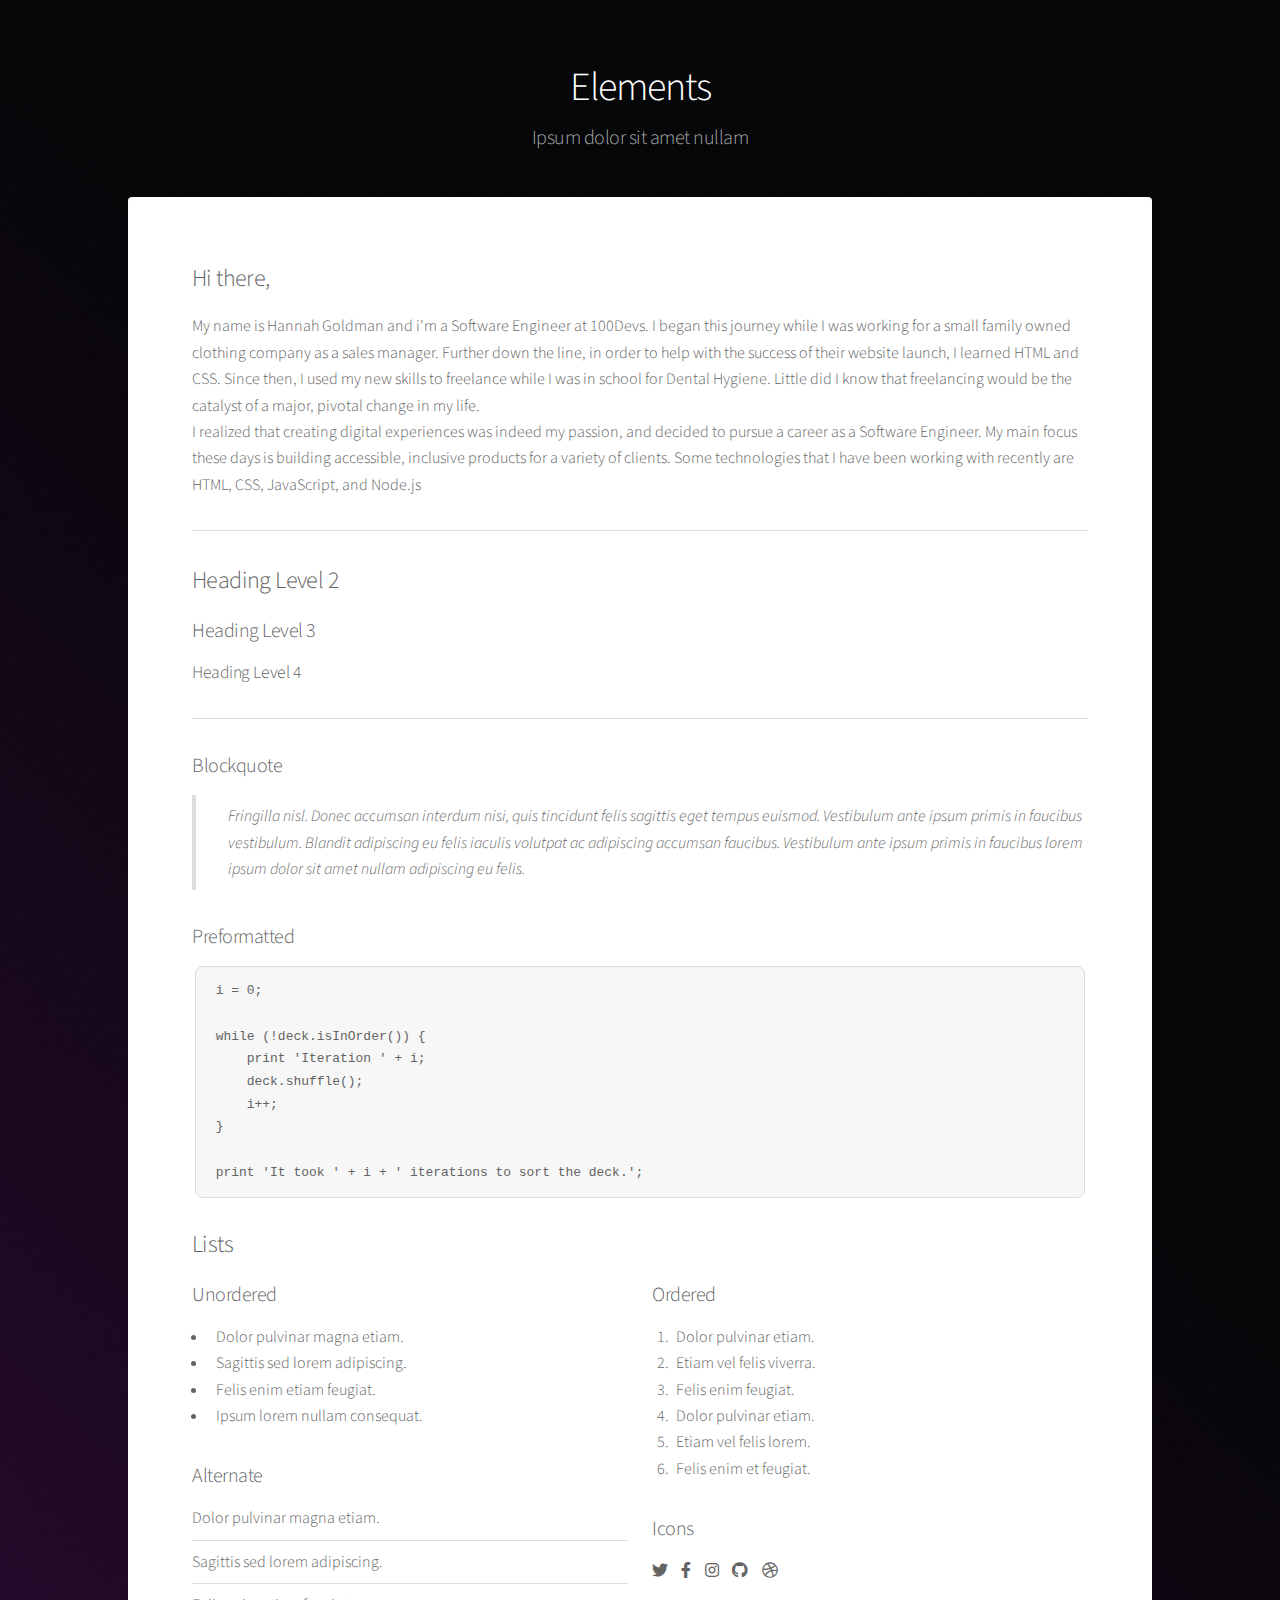
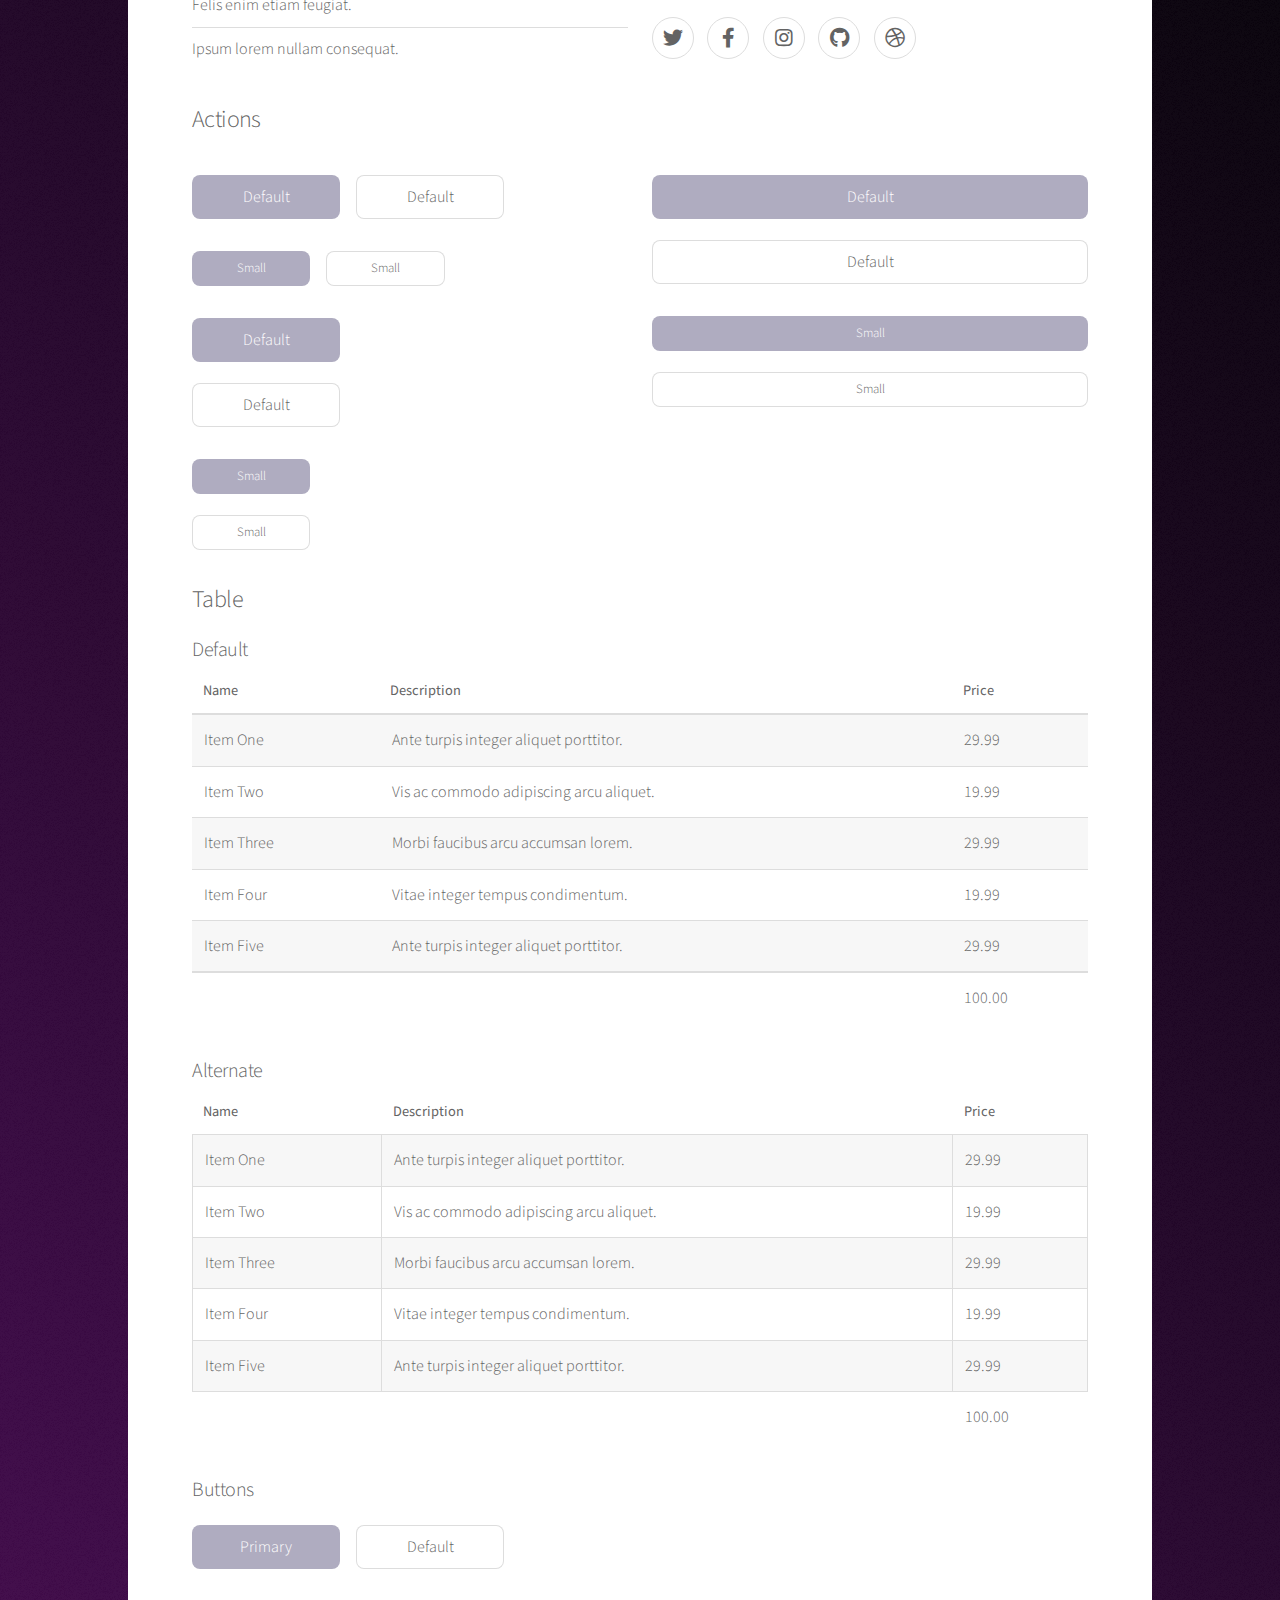
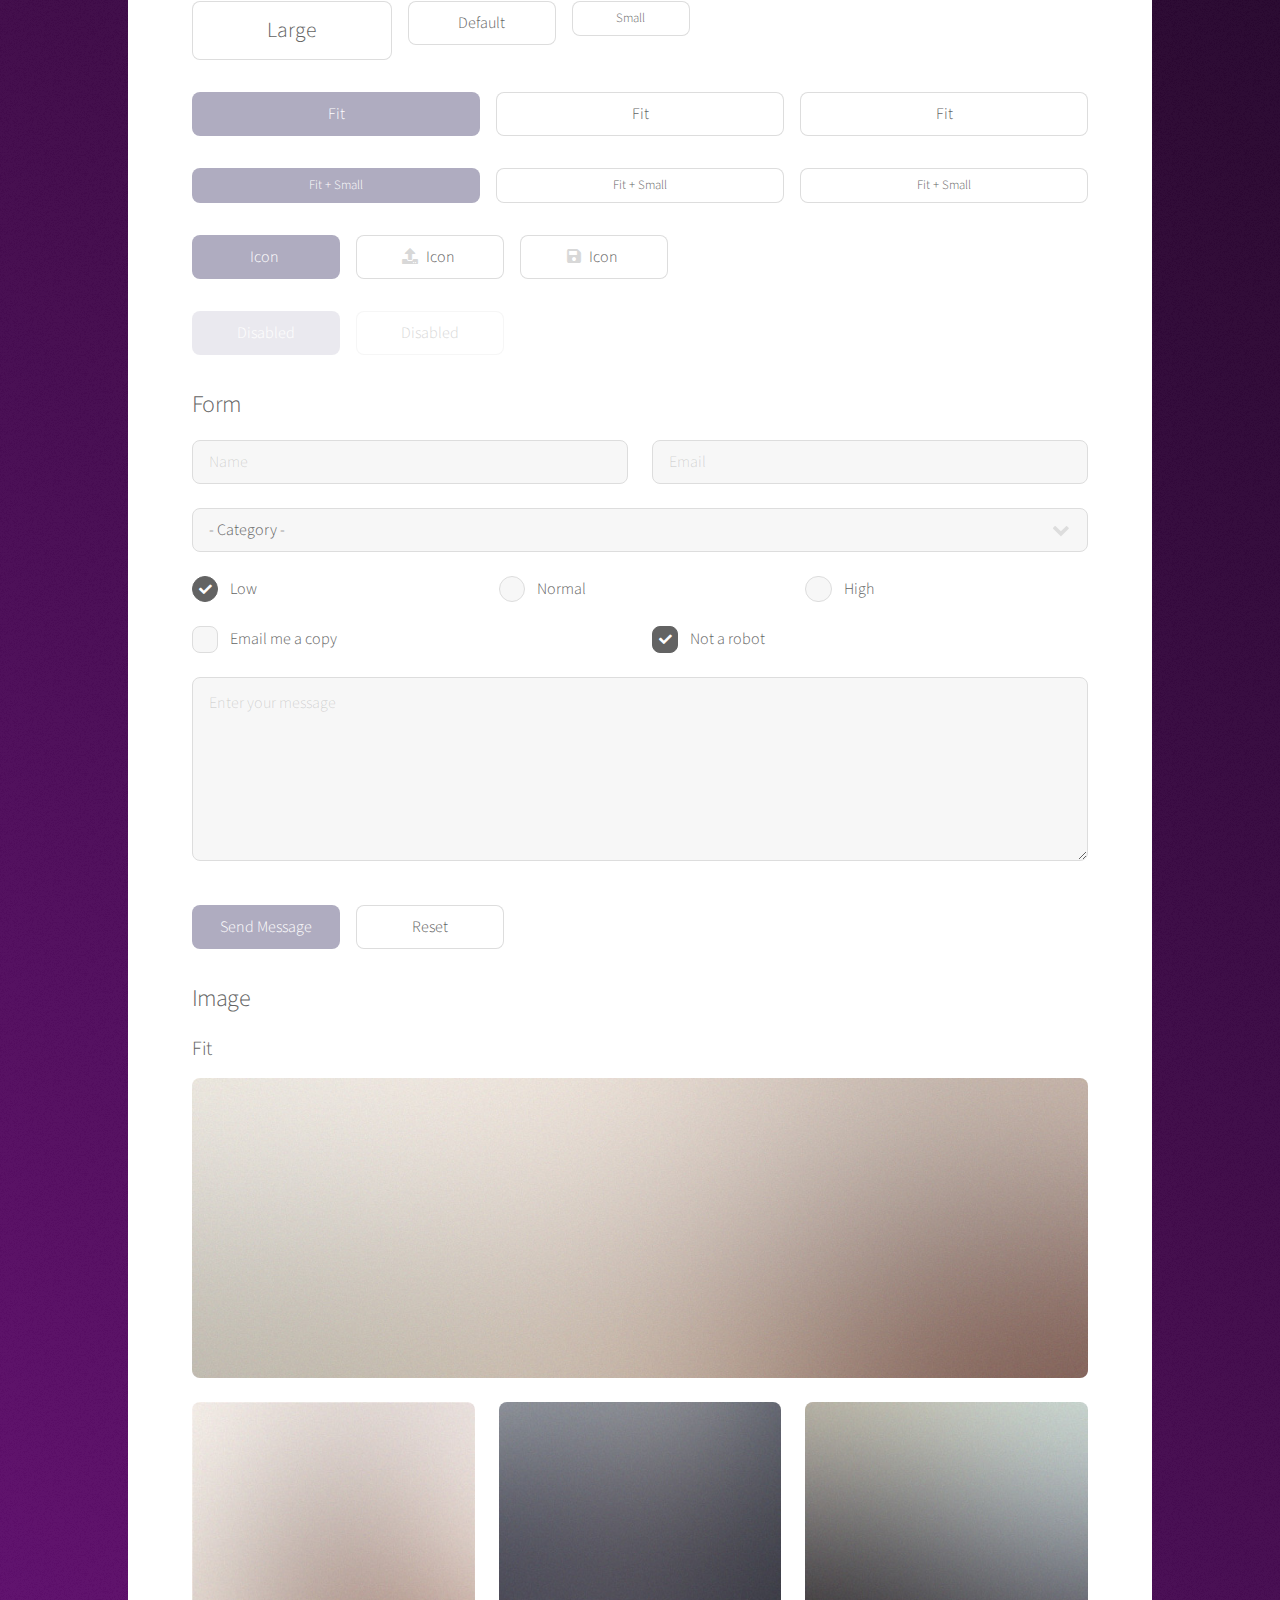
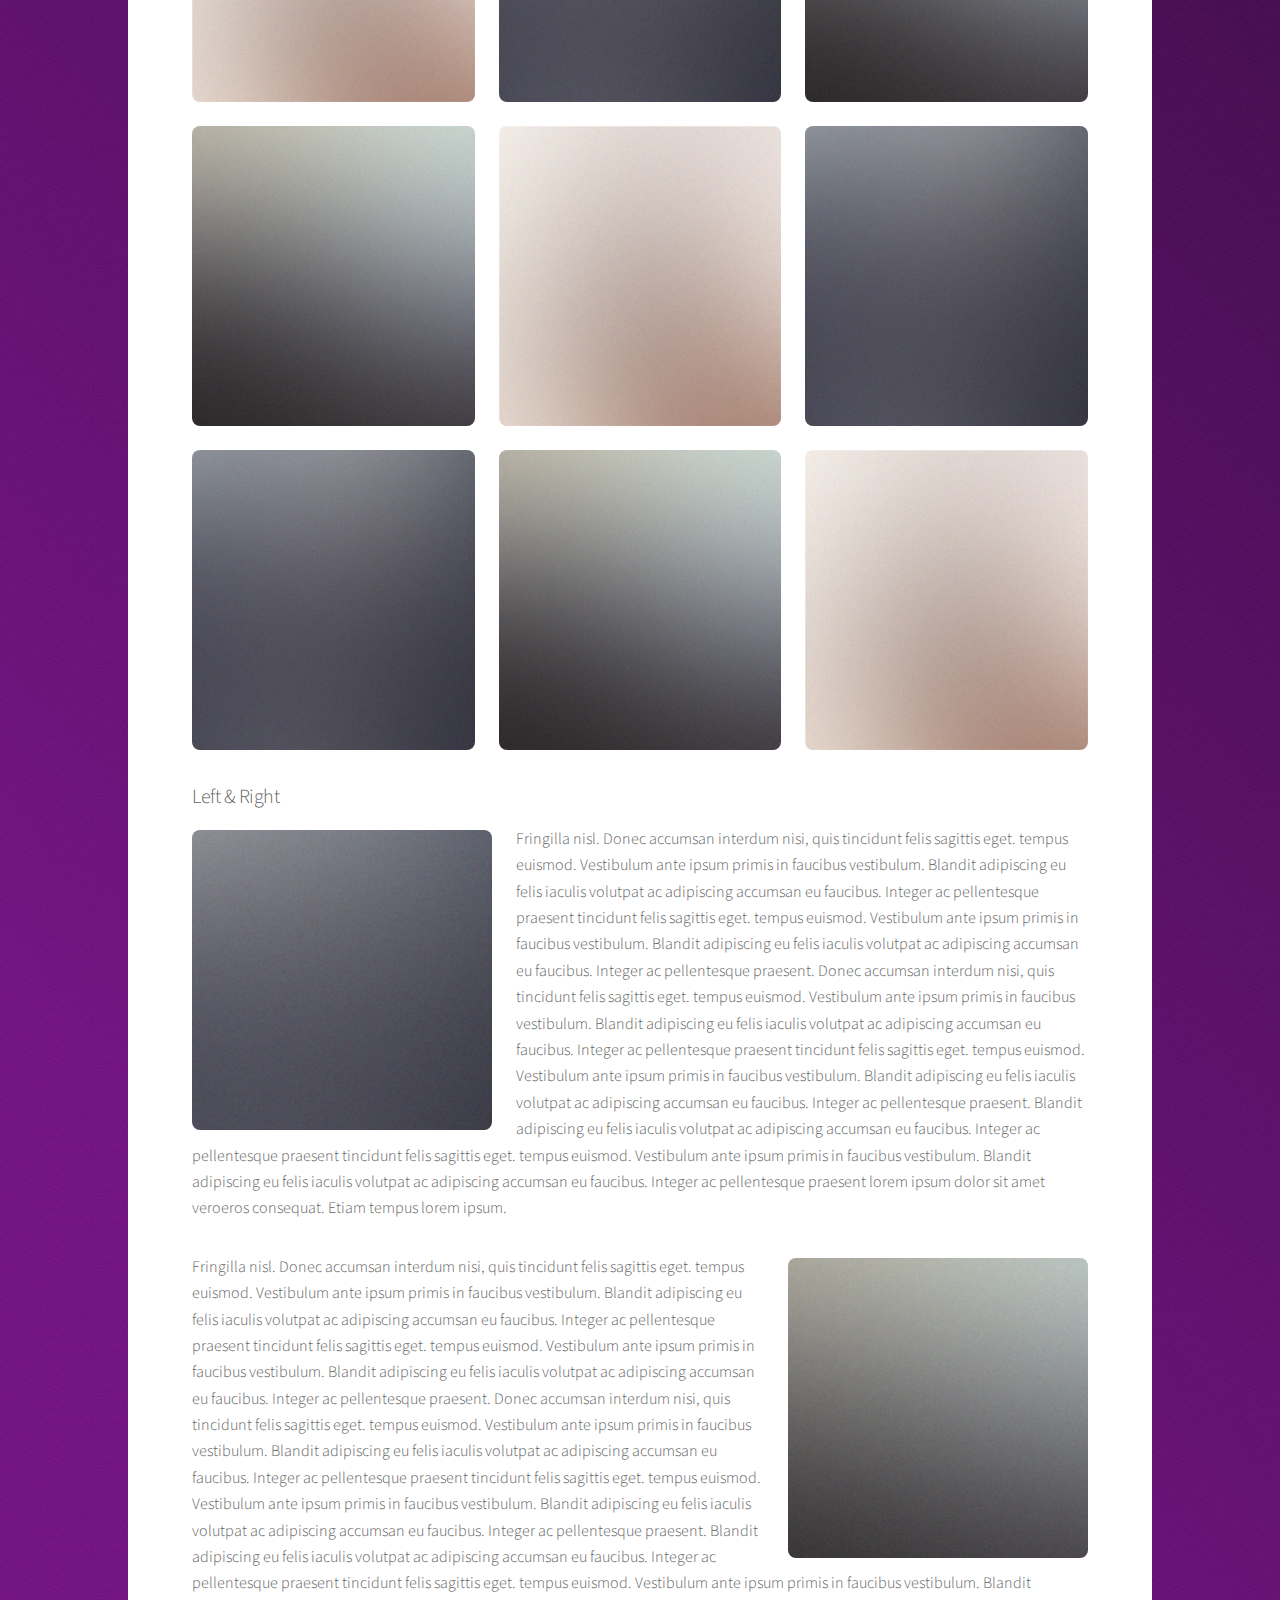
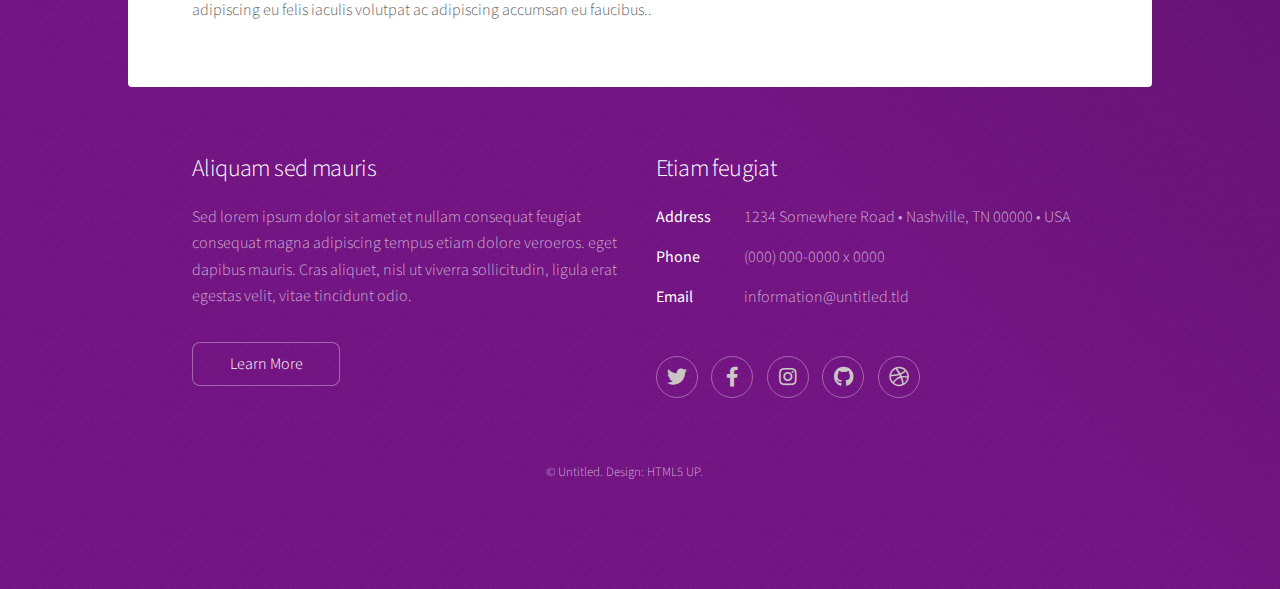
<file: elements.html>
<!DOCTYPE HTML>
<!--
	Stellar by HTML5 UP
	html5up.net | @ajlkn
	Free for personal and commercial use under the CCA 3.0 license (html5up.net/license)
-->
<html>

<head>
	<title>Hannah Goldman</title>
	<meta charset="utf-8" />
	<meta name="viewport" content="width=device-width, initial-scale=1, user-scalable=no" />
	<link rel="stylesheet" href="assets/css/main.css" />
	<noscript>
		<link rel="stylesheet" href="assets/css/noscript.css" />
	</noscript>
</head>

<body class="is-preload">

	<!-- Wrapper -->
	<div id="wrapper">

		<!-- Header -->
		<header id="header">
			<h1>Elements</h1>
			<p>Ipsum dolor sit amet nullam</p>
		</header>

		<!-- Main -->
		<div id="main">

			<!-- Content -->
			<section id="content" class="main">

				<!-- Text -->
				<section>
					<h2>Hi there,</h2>
					<p>My name is Hannah Goldman and i'm a Software Engineer at 100Devs. I began this journey while I
						was
						working for a small family owned clothing company as a sales manager. Further down the line, in
						order to help with the success of their website launch, I learned HTML and CSS. Since then, I
						used
						my new skills to freelance while I was in school for Dental Hygiene. Little did I know that
						freelancing would be the catalyst of a major, pivotal change in my life.
						<br>
						I realized that
						creating
						digital experiences was indeed my passion, and decided to pursue a career as a Software
						Engineer. My
						main focus these days is building accessible, inclusive products for a
						variety of clients.
						Some technologies that I have been
						working
						with recently are HTML, CSS, JavaScript, and Node.js
					</p>
					<hr />
					<h2>Heading Level 2</h2>
					<h3>Heading Level 3</h3>
					<h4>Heading Level 4</h4>
					<hr />
					<h3>Blockquote</h3>
					<blockquote>Fringilla nisl. Donec accumsan interdum nisi, quis tincidunt felis sagittis eget tempus
						euismod. Vestibulum ante ipsum primis in faucibus vestibulum. Blandit adipiscing eu felis
						iaculis volutpat ac adipiscing accumsan faucibus. Vestibulum ante ipsum primis in faucibus lorem
						ipsum dolor sit amet nullam adipiscing eu felis.</blockquote>
					<h3>Preformatted</h3>
					<pre><code>i = 0;

while (!deck.isInOrder()) {
    print 'Iteration ' + i;
    deck.shuffle();
    i++;
}

print 'It took ' + i + ' iterations to sort the deck.';</code></pre>
				</section>

				<!-- Lists -->
				<section>
					<h2>Lists</h2>
					<div class="row">
						<div class="col-6 col-12-medium">
							<h3>Unordered</h3>
							<ul>
								<li>Dolor pulvinar magna etiam.</li>
								<li>Sagittis sed lorem adipiscing.</li>
								<li>Felis enim etiam feugiat.</li>
								<li>Ipsum lorem nullam consequat.</li>
							</ul>
							<h3>Alternate</h3>
							<ul class="alt">
								<li>Dolor pulvinar magna etiam.</li>
								<li>Sagittis sed lorem adipiscing.</li>
								<li>Felis enim etiam feugiat.</li>
								<li>Ipsum lorem nullam consequat.</li>
							</ul>
						</div>
						<div class="col-6 col-12-medium">
							<h3>Ordered</h3>
							<ol>
								<li>Dolor pulvinar etiam.</li>
								<li>Etiam vel felis viverra.</li>
								<li>Felis enim feugiat.</li>
								<li>Dolor pulvinar etiam.</li>
								<li>Etiam vel felis lorem.</li>
								<li>Felis enim et feugiat.</li>
							</ol>
							<h3>Icons</h3>
							<ul class="icons">
								<li><a href="#" class="icon brands fa-twitter"><span class="label">Twitter</span></a>
								</li>
								<li><a href="#" class="icon brands fa-facebook-f"><span
											class="label">Facebook</span></a></li>
								<li><a href="#" class="icon brands fa-instagram"><span
											class="label">Instagram</span></a></li>
								<li><a href="#" class="icon brands fa-github"><span class="label">GitHub</span></a></li>
								<li><a href="#" class="icon brands fa-dribbble"><span class="label">Dribbble</span></a>
								</li>
							</ul>
							<ul class="icons">
								<li><a href="#" class="icon brands alt fa-twitter"><span
											class="label">Twitter</span></a></li>
								<li><a href="#" class="icon brands alt fa-facebook-f"><span
											class="label">Facebook</span></a></li>
								<li><a href="#" class="icon brands alt fa-instagram"><span
											class="label">Instagram</span></a></li>
								<li><a href="#" class="icon brands alt fa-github"><span class="label">GitHub</span></a>
								</li>
								<li><a href="#" class="icon brands alt fa-dribbble"><span
											class="label">Dribbble</span></a></li>
							</ul>
						</div>
					</div>
					<h2>Actions</h2>
					<div class="row">
						<div class="col-6 col-12-medium">
							<ul class="actions">
								<li><a href="#" class="button primary">Default</a></li>
								<li><a href="#" class="button">Default</a></li>
							</ul>
							<ul class="actions small">
								<li><a href="#" class="button primary small">Small</a></li>
								<li><a href="#" class="button small">Small</a></li>
							</ul>
							<ul class="actions stacked">
								<li><a href="#" class="button primary">Default</a></li>
								<li><a href="#" class="button">Default</a></li>
							</ul>
							<ul class="actions stacked">
								<li><a href="#" class="button primary small">Small</a></li>
								<li><a href="#" class="button small">Small</a></li>
							</ul>
						</div>
						<div class="col-6 col-12-medium">
							<ul class="actions stacked">
								<li><a href="#" class="button primary fit">Default</a></li>
								<li><a href="#" class="button fit">Default</a></li>
							</ul>
							<ul class="actions stacked">
								<li><a href="#" class="button primary small fit">Small</a></li>
								<li><a href="#" class="button small fit">Small</a></li>
							</ul>
						</div>
					</div>
				</section>

				<!-- Table -->
				<section>
					<h2>Table</h2>
					<h3>Default</h3>
					<div class="table-wrapper">
						<table>
							<thead>
								<tr>
									<th>Name</th>
									<th>Description</th>
									<th>Price</th>
								</tr>
							</thead>
							<tbody>
								<tr>
									<td>Item One</td>
									<td>Ante turpis integer aliquet porttitor.</td>
									<td>29.99</td>
								</tr>
								<tr>
									<td>Item Two</td>
									<td>Vis ac commodo adipiscing arcu aliquet.</td>
									<td>19.99</td>
								</tr>
								<tr>
									<td>Item Three</td>
									<td> Morbi faucibus arcu accumsan lorem.</td>
									<td>29.99</td>
								</tr>
								<tr>
									<td>Item Four</td>
									<td>Vitae integer tempus condimentum.</td>
									<td>19.99</td>
								</tr>
								<tr>
									<td>Item Five</td>
									<td>Ante turpis integer aliquet porttitor.</td>
									<td>29.99</td>
								</tr>
							</tbody>
							<tfoot>
								<tr>
									<td colspan="2"></td>
									<td>100.00</td>
								</tr>
							</tfoot>
						</table>
					</div>

					<h3>Alternate</h3>
					<div class="table-wrapper">
						<table class="alt">
							<thead>
								<tr>
									<th>Name</th>
									<th>Description</th>
									<th>Price</th>
								</tr>
							</thead>
							<tbody>
								<tr>
									<td>Item One</td>
									<td>Ante turpis integer aliquet porttitor.</td>
									<td>29.99</td>
								</tr>
								<tr>
									<td>Item Two</td>
									<td>Vis ac commodo adipiscing arcu aliquet.</td>
									<td>19.99</td>
								</tr>
								<tr>
									<td>Item Three</td>
									<td> Morbi faucibus arcu accumsan lorem.</td>
									<td>29.99</td>
								</tr>
								<tr>
									<td>Item Four</td>
									<td>Vitae integer tempus condimentum.</td>
									<td>19.99</td>
								</tr>
								<tr>
									<td>Item Five</td>
									<td>Ante turpis integer aliquet porttitor.</td>
									<td>29.99</td>
								</tr>
							</tbody>
							<tfoot>
								<tr>
									<td colspan="2"></td>
									<td>100.00</td>
								</tr>
							</tfoot>
						</table>
					</div>
				</section>

				<!-- Buttons -->
				<section>
					<h3>Buttons</h3>
					<ul class="actions">
						<li><a href="#" class="button primary">Primary</a></li>
						<li><a href="#" class="button">Default</a></li>
					</ul>
					<ul class="actions">
						<li><a href="#" class="button large">Large</a></li>
						<li><a href="#" class="button">Default</a></li>
						<li><a href="#" class="button small">Small</a></li>
					</ul>
					<ul class="actions fit">
						<li><a href="#" class="button primary fit">Fit</a></li>
						<li><a href="#" class="button fit">Fit</a></li>
						<li><a href="#" class="button fit">Fit</a></li>
					</ul>
					<ul class="actions fit small">
						<li><a href="#" class="button primary fit small">Fit + Small</a></li>
						<li><a href="#" class="button fit small">Fit + Small</a></li>
						<li><a href="#" class="button fit small">Fit + Small</a></li>
					</ul>
					<ul class="actions">
						<li><a href="#" class="button primary icon solidfa-download">Icon</a></li>
						<li><a href="#" class="button icon solid fa-upload">Icon</a></li>
						<li><a href="#" class="button icon solid fa-save">Icon</a></li>
					</ul>
					<ul class="actions">
						<li><span class="button primary disabled">Disabled</span></li>
						<li><span class="button disabled">Disabled</span></li>
					</ul>
				</section>

				<!-- Form -->
				<section>
					<h2>Form</h2>
					<form method="post" action="#">
						<div class="row gtr-uniform">
							<div class="col-6 col-12-xsmall">
								<input type="text" name="demo-name" id="demo-name" value="" placeholder="Name" />
							</div>
							<div class="col-6 col-12-xsmall">
								<input type="email" name="demo-email" id="demo-email" value="" placeholder="Email" />
							</div>
							<div class="col-12">
								<select name="demo-category" id="demo-category">
									<option value="">- Category -</option>
									<option value="1">Manufacturing</option>
									<option value="1">Shipping</option>
									<option value="1">Administration</option>
									<option value="1">Human Resources</option>
								</select>
							</div>
							<div class="col-4 col-12-small">
								<input type="radio" id="demo-priority-low" name="demo-priority" checked>
								<label for="demo-priority-low">Low</label>
							</div>
							<div class="col-4 col-12-small">
								<input type="radio" id="demo-priority-normal" name="demo-priority">
								<label for="demo-priority-normal">Normal</label>
							</div>
							<div class="col-4 col-12-small">
								<input type="radio" id="demo-priority-high" name="demo-priority">
								<label for="demo-priority-high">High</label>
							</div>
							<div class="col-6 col-12-small">
								<input type="checkbox" id="demo-copy" name="demo-copy">
								<label for="demo-copy">Email me a copy</label>
							</div>
							<div class="col-6 col-12-small">
								<input type="checkbox" id="demo-human" name="demo-human" checked>
								<label for="demo-human">Not a robot</label>
							</div>
							<div class="col-12">
								<textarea name="demo-message" id="demo-message" placeholder="Enter your message"
									rows="6"></textarea>
							</div>
							<div class="col-12">
								<ul class="actions">
									<li><input type="submit" value="Send Message" class="primary" /></li>
									<li><input type="reset" value="Reset" /></li>
								</ul>
							</div>
						</div>
					</form>
				</section>

				<!-- Image -->
				<section>
					<h2>Image</h2>
					<h3>Fit</h3>
					<div class="box alt">
						<div class="row gtr-uniform">
							<div class="col-12"><span class="image fit"><img src="images/pic04.jpg" alt="" /></span>
							</div>
							<div class="col-4"><span class="image fit"><img src="images/pic01.jpg" alt="" /></span>
							</div>
							<div class="col-4"><span class="image fit"><img src="images/pic02.jpg" alt="" /></span>
							</div>
							<div class="col-4"><span class="image fit"><img src="images/pic03.jpg" alt="" /></span>
							</div>
							<div class="col-4"><span class="image fit"><img src="images/pic03.jpg" alt="" /></span>
							</div>
							<div class="col-4"><span class="image fit"><img src="images/pic01.jpg" alt="" /></span>
							</div>
							<div class="col-4"><span class="image fit"><img src="images/pic02.jpg" alt="" /></span>
							</div>
							<div class="col-4"><span class="image fit"><img src="images/pic02.jpg" alt="" /></span>
							</div>
							<div class="col-4"><span class="image fit"><img src="images/pic03.jpg" alt="" /></span>
							</div>
							<div class="col-4"><span class="image fit"><img src="images/pic01.jpg" alt="" /></span>
							</div>
						</div>
					</div>
					<h3>Left &amp; Right</h3>
					<p><span class="image left"><img src="images/pic05.jpg" alt="" /></span>Fringilla nisl. Donec
						accumsan interdum nisi, quis tincidunt felis sagittis eget. tempus euismod. Vestibulum ante
						ipsum primis in faucibus vestibulum. Blandit adipiscing eu felis iaculis volutpat ac adipiscing
						accumsan eu faucibus. Integer ac pellentesque praesent tincidunt felis sagittis eget. tempus
						euismod. Vestibulum ante ipsum primis in faucibus vestibulum. Blandit adipiscing eu felis
						iaculis volutpat ac adipiscing accumsan eu faucibus. Integer ac pellentesque praesent. Donec
						accumsan interdum nisi, quis tincidunt felis sagittis eget. tempus euismod. Vestibulum ante
						ipsum primis in faucibus vestibulum. Blandit adipiscing eu felis iaculis volutpat ac adipiscing
						accumsan eu faucibus. Integer ac pellentesque praesent tincidunt felis sagittis eget. tempus
						euismod. Vestibulum ante ipsum primis in faucibus vestibulum. Blandit adipiscing eu felis
						iaculis volutpat ac adipiscing accumsan eu faucibus. Integer ac pellentesque praesent. Blandit
						adipiscing eu felis iaculis volutpat ac adipiscing accumsan eu faucibus. Integer ac pellentesque
						praesent tincidunt felis sagittis eget. tempus euismod. Vestibulum ante ipsum primis in faucibus
						vestibulum. Blandit adipiscing eu felis iaculis volutpat ac adipiscing accumsan eu faucibus.
						Integer ac pellentesque praesent lorem ipsum dolor sit amet veroeros consequat. Etiam tempus
						lorem ipsum.</p>
					<p><span class="image right"><img src="images/pic06.jpg" alt="" /></span>Fringilla nisl. Donec
						accumsan interdum nisi, quis tincidunt felis sagittis eget. tempus euismod. Vestibulum ante
						ipsum primis in faucibus vestibulum. Blandit adipiscing eu felis iaculis volutpat ac adipiscing
						accumsan eu faucibus. Integer ac pellentesque praesent tincidunt felis sagittis eget. tempus
						euismod. Vestibulum ante ipsum primis in faucibus vestibulum. Blandit adipiscing eu felis
						iaculis volutpat ac adipiscing accumsan eu faucibus. Integer ac pellentesque praesent. Donec
						accumsan interdum nisi, quis tincidunt felis sagittis eget. tempus euismod. Vestibulum ante
						ipsum primis in faucibus vestibulum. Blandit adipiscing eu felis iaculis volutpat ac adipiscing
						accumsan eu faucibus. Integer ac pellentesque praesent tincidunt felis sagittis eget. tempus
						euismod. Vestibulum ante ipsum primis in faucibus vestibulum. Blandit adipiscing eu felis
						iaculis volutpat ac adipiscing accumsan eu faucibus. Integer ac pellentesque praesent. Blandit
						adipiscing eu felis iaculis volutpat ac adipiscing accumsan eu faucibus. Integer ac pellentesque
						praesent tincidunt felis sagittis eget. tempus euismod. Vestibulum ante ipsum primis in faucibus
						vestibulum. Blandit adipiscing eu felis iaculis volutpat ac adipiscing accumsan eu faucibus..
					</p>
				</section>

			</section>

		</div>

		<!-- Footer -->
		<footer id="footer">
			<section>
				<h2>Aliquam sed mauris</h2>
				<p>Sed lorem ipsum dolor sit amet et nullam consequat feugiat consequat magna adipiscing tempus etiam
					dolore veroeros. eget dapibus mauris. Cras aliquet, nisl ut viverra sollicitudin, ligula erat
					egestas velit, vitae tincidunt odio.</p>
				<ul class="actions">
					<li><a href="#" class="button">Learn More</a></li>
				</ul>
			</section>
			<section>
				<h2>Etiam feugiat</h2>
				<dl class="alt">
					<dt>Address</dt>
					<dd>1234 Somewhere Road &bull; Nashville, TN 00000 &bull; USA</dd>
					<dt>Phone</dt>
					<dd>(000) 000-0000 x 0000</dd>
					<dt>Email</dt>
					<dd><a href="#">information@untitled.tld</a></dd>
				</dl>
				<ul class="icons">
					<li><a href="#" class="icon brands fa-twitter alt"><span class="label">Twitter</span></a></li>
					<li><a href="#" class="icon brands fa-facebook-f alt"><span class="label">Facebook</span></a></li>
					<li><a href="#" class="icon brands fa-instagram alt"><span class="label">Instagram</span></a></li>
					<li><a href="#" class="icon brands fa-github alt"><span class="label">GitHub</span></a></li>
					<li><a href="#" class="icon brands fa-dribbble alt"><span class="label">Dribbble</span></a></li>
				</ul>
			</section>
			<p class="copyright">&copy; Untitled. Design: <a href="https://html5up.net">HTML5 UP</a>.</p>
		</footer>

	</div>

	<!-- Scripts -->
	<script src="assets/js/jquery.min.js"></script>
	<script src="assets/js/jquery.scrollex.min.js"></script>
	<script src="assets/js/jquery.scrolly.min.js"></script>
	<script src="assets/js/browser.min.js"></script>
	<script src="assets/js/breakpoints.min.js"></script>
	<script src="assets/js/util.js"></script>
	<script src="assets/js/main.js"></script>

</body>

</html>
</file>
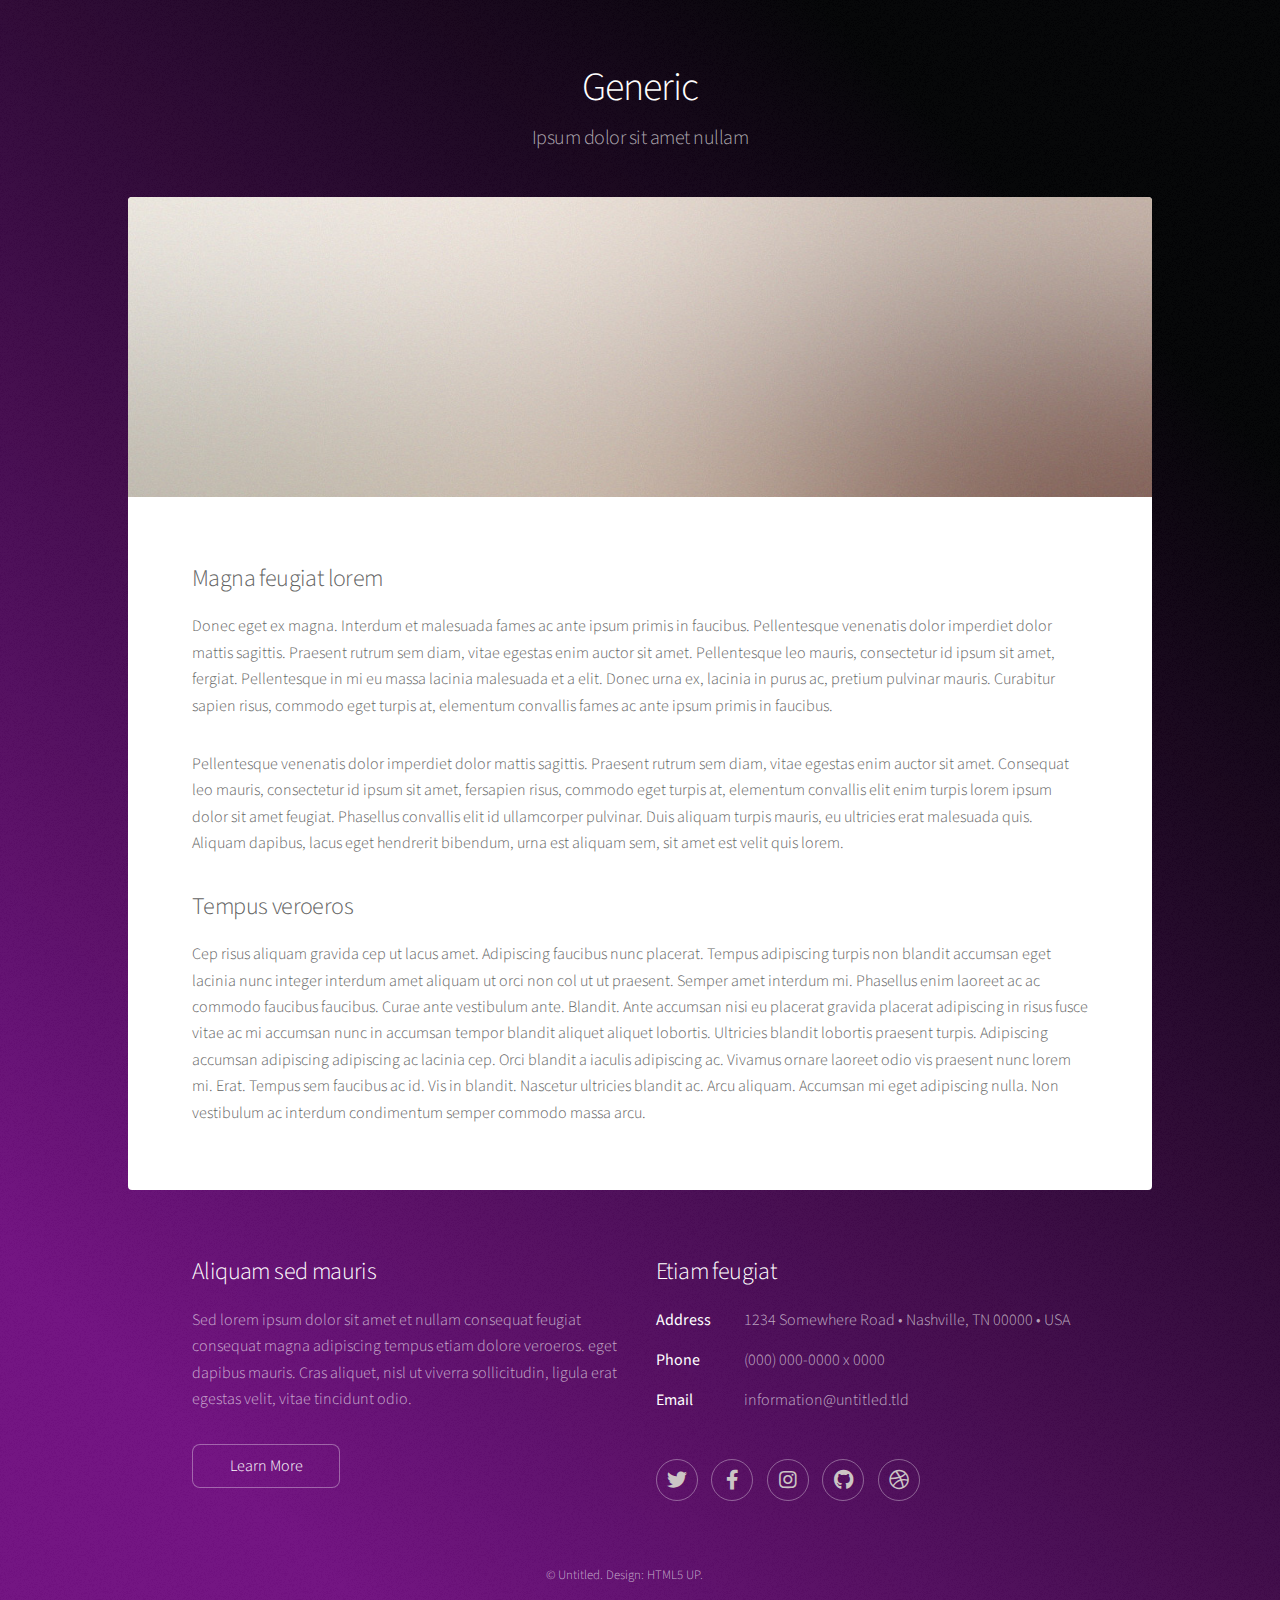
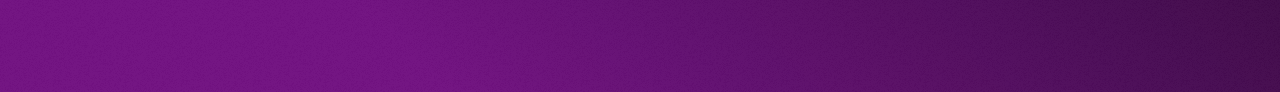
<file: generic.html>
<!DOCTYPE HTML>
<!--
	Stellar by HTML5 UP
	html5up.net | @ajlkn
	Free for personal and commercial use under the CCA 3.0 license (html5up.net/license)
-->
<html>
	<head>
		<title>Generic - Stellar by HTML5 UP</title>
		<meta charset="utf-8" />
		<meta name="viewport" content="width=device-width, initial-scale=1, user-scalable=no" />
		<link rel="stylesheet" href="assets/css/main.css" />
		<noscript><link rel="stylesheet" href="assets/css/noscript.css" /></noscript>
	</head>
	<body class="is-preload">

		<!-- Wrapper -->
			<div id="wrapper">

				<!-- Header -->
					<header id="header">
						<h1>Generic</h1>
						<p>Ipsum dolor sit amet nullam</p>
					</header>

				<!-- Main -->
					<div id="main">

						<!-- Content -->
							<section id="content" class="main">
								<span class="image main"><img src="images/pic04.jpg" alt="" /></span>
								<h2>Magna feugiat lorem</h2>
								<p>Donec eget ex magna. Interdum et malesuada fames ac ante ipsum primis in faucibus. Pellentesque venenatis dolor imperdiet dolor mattis sagittis. Praesent rutrum sem diam, vitae egestas enim auctor sit amet. Pellentesque leo mauris, consectetur id ipsum sit amet, fergiat. Pellentesque in mi eu massa lacinia malesuada et a elit. Donec urna ex, lacinia in purus ac, pretium pulvinar mauris. Curabitur sapien risus, commodo eget turpis at, elementum convallis fames ac ante ipsum primis in faucibus.</p>
								<p>Pellentesque venenatis dolor imperdiet dolor mattis sagittis. Praesent rutrum sem diam, vitae egestas enim auctor sit amet. Consequat leo mauris, consectetur id ipsum sit amet, fersapien risus, commodo eget turpis at, elementum convallis elit enim turpis lorem ipsum dolor sit amet feugiat. Phasellus convallis elit id ullamcorper pulvinar. Duis aliquam turpis mauris, eu ultricies erat malesuada quis. Aliquam dapibus, lacus eget hendrerit bibendum, urna est aliquam sem, sit amet est velit quis lorem.</p>
								<h2>Tempus veroeros</h2>
								<p>Cep risus aliquam gravida cep ut lacus amet. Adipiscing faucibus nunc placerat. Tempus adipiscing turpis non blandit accumsan eget lacinia nunc integer interdum amet aliquam ut orci non col ut ut praesent. Semper amet interdum mi. Phasellus enim laoreet ac ac commodo faucibus faucibus. Curae ante vestibulum ante. Blandit. Ante accumsan nisi eu placerat gravida placerat adipiscing in risus fusce vitae ac mi accumsan nunc in accumsan tempor blandit aliquet aliquet lobortis. Ultricies blandit lobortis praesent turpis. Adipiscing accumsan adipiscing adipiscing ac lacinia cep. Orci blandit a iaculis adipiscing ac. Vivamus ornare laoreet odio vis praesent nunc lorem mi. Erat. Tempus sem faucibus ac id. Vis in blandit. Nascetur ultricies blandit ac. Arcu aliquam. Accumsan mi eget adipiscing nulla. Non vestibulum ac interdum condimentum semper commodo massa arcu.</p>
							</section>

					</div>

				<!-- Footer -->
					<footer id="footer">
						<section>
							<h2>Aliquam sed mauris</h2>
							<p>Sed lorem ipsum dolor sit amet et nullam consequat feugiat consequat magna adipiscing tempus etiam dolore veroeros. eget dapibus mauris. Cras aliquet, nisl ut viverra sollicitudin, ligula erat egestas velit, vitae tincidunt odio.</p>
							<ul class="actions">
								<li><a href="#" class="button">Learn More</a></li>
							</ul>
						</section>
						<section>
							<h2>Etiam feugiat</h2>
							<dl class="alt">
								<dt>Address</dt>
								<dd>1234 Somewhere Road &bull; Nashville, TN 00000 &bull; USA</dd>
								<dt>Phone</dt>
								<dd>(000) 000-0000 x 0000</dd>
								<dt>Email</dt>
								<dd><a href="#">information@untitled.tld</a></dd>
							</dl>
							<ul class="icons">
								<li><a href="#" class="icon brands fa-twitter alt"><span class="label">Twitter</span></a></li>
								<li><a href="#" class="icon brands fa-facebook-f alt"><span class="label">Facebook</span></a></li>
								<li><a href="#" class="icon brands fa-instagram alt"><span class="label">Instagram</span></a></li>
								<li><a href="#" class="icon brands fa-github alt"><span class="label">GitHub</span></a></li>
								<li><a href="#" class="icon brands fa-dribbble alt"><span class="label">Dribbble</span></a></li>
							</ul>
						</section>
						<p class="copyright">&copy; Untitled. Design: <a href="https://html5up.net">HTML5 UP</a>.</p>
					</footer>

			</div>

		<!-- Scripts -->
			<script src="assets/js/jquery.min.js"></script>
			<script src="assets/js/jquery.scrollex.min.js"></script>
			<script src="assets/js/jquery.scrolly.min.js"></script>
			<script src="assets/js/browser.min.js"></script>
			<script src="assets/js/breakpoints.min.js"></script>
			<script src="assets/js/util.js"></script>
			<script src="assets/js/main.js"></script>

	</body>
</html>
</file>
<file: assets/css/noscript.css>
/*
	Stellar by HTML5 UP
	html5up.net | @ajlkn
	Free for personal and commercial use under the CCA 3.0 license (html5up.net/license)
*/

/* Header */

	body.is-preload #header.alt > * {
		opacity: 1;
	}

	body.is-preload #header.alt .logo {
		-moz-transform: none;
		-webkit-transform: none;
		-ms-transform: none;
		transform: none;
	}
</file>
<file: assets/css/main.css>
@import url(fontawesome-all.min.css);
@import 'https://fonts.googleapis.com/css?family=Source+Sans+Pro:300,400';

/*
	Stellar by HTML5 UP
	html5up.net | @ajlkn
	Free for personal and commercial use under the CCA 3.0 license (html5up.net/license)
*/

html, body, div, span, applet, object,
iframe, h1, h2, h3, h4, h5, h6, p, blockquote,
pre, a, abbr, acronym, address, big, cite,
code, del, dfn, em, img, ins, kbd, q, s, samp,
small, strike, strong, sub, sup, tt, var, b,
u, i, center, dl, dt, dd, ol, ul, li, fieldset,
form, label, legend, table, caption, tbody,
tfoot, thead, tr, th, td, article, aside,
canvas, details, embed, figure, figcaption,
footer, header, hgroup, menu, nav, output, ruby,
section, summary, time, mark, audio, video {
	margin: 0;
	padding: 0;
	border: 0;
	font-size: 100%;
	font: inherit;
	vertical-align: baseline;}

article, aside, details, figcaption, figure,
footer, header, hgroup, menu, nav, section {
	display: block;}

body {
	line-height: 1;
}

ol, ul {
	list-style: none;
}

blockquote, q {
	quotes: none;
}

	blockquote:before, blockquote:after, q:before, q:after {
		content: '';
		content: none;
	}

table {
	border-collapse: collapse;
	border-spacing: 0;
}

body {
	-webkit-text-size-adjust: none;
}

mark {
	background-color: transparent;
	color: inherit;
}

input::-moz-focus-inner {
	border: 0;
	padding: 0;
}

input, select, textarea {
	-moz-appearance: none;
	-webkit-appearance: none;
	-ms-appearance: none;
	appearance: none;
}

/* Basic */

	@-ms-viewport {
		width: device-width;
	}

	body {
		-ms-overflow-style: scrollbar;
	}

	@media screen and (max-width: 480px) {

		html, body {
			min-width: 320px;
		}

	}

	html {
		box-sizing: border-box;
	}

	*, *:before, *:after {
		box-sizing: inherit;
	}

	body {
		background-color: #000000;
		background-image: url("images/overlay.png"), -moz-linear-gradient(45deg, #720f80 15%, #000000 85%);
		background-image: url("images/overlay.png"), -webkit-linear-gradient(45deg, #720f80 15%, #000000 85%);
		background-image: url("images/overlay.png"), -ms-linear-gradient(45deg, #720f80 15%, #000000 85%);
		background-image: url("images/overlay.png"), linear-gradient(45deg, #720f80 15%, #000000 85%);
	}

	.contactme {
		padding-bottom: 40px;
	}

		body.is-preload *, body.is-preload *:before, body.is-preload *:after {
			-moz-animation: none !important;
			-webkit-animation: none !important;
			-ms-animation: none !important;
			animation: none !important;
			-moz-transition: none !important;
			-webkit-transition: none !important;
			-ms-transition: none !important;
			transition: none !important;
		}

/* Type */

a, a:active, a:focus {
	outline: none !important;
}

img {
	width: 300px;
	height: 300px;
	/* object-fit: cover; */
	border-radius: 100%;

}



	body {
		background-color: #935d8c;
		color: rgba(255, 255, 255, 0.65);
	}

	body, input, select, textarea {
		font-family: "Source Sans Pro", Helvetica, sans-serif;
		font-size: 17pt;
		font-weight: 300;
		line-height: 1.65;
	}

		@media screen and (max-width: 1680px) {

			body, input, select, textarea {
				font-size: 14pt;
			}

		}

		@media screen and (max-width: 1280px) {

			body, input, select, textarea {
				font-size: 12pt;
			}

		}

		@media screen and (max-width: 360px) {

			body, input, select, textarea {
				font-size: 11pt;
			}

		}

	a {
		-moz-transition: color 0.2s ease, border-bottom 0.2s ease;
		-webkit-transition: color 0.2s ease, border-bottom 0.2s ease;
		-ms-transition: color 0.2s ease, border-bottom 0.2s ease;
		transition: color 0.2s ease, border-bottom 0.2s ease;
		text-decoration: none;
		color: inherit;
	}

		a:hover {
			border-bottom-color: transparent;
			opacity: 0.5;
		}

	strong, b {
		font-weight: 400;
	}

	em, i {
		font-style: italic;
	}

	p {
		margin: 0 0 2em 0;
	}

		p.content {
			-moz-columns: 20em 2;
			-webkit-columns: 20em 2;
			-ms-columns: 20em 2;
			columns: 20em 2;
			-moz-column-gap: 2em;
			-webkit-column-gap: 2em;
			-ms-column-gap: 2em;
			column-gap: 2em;
			text-align: justify;
		}

	h1, h2, h3, h4, h5, h6 {
		font-weight: 300;
		line-height: 1.5;
		margin: 0 0 0.7em 0;
		letter-spacing: -0.025em;
	}

		h1 a, h2 a, h3 a, h4 a, h5 a, h6 a {
			color: inherit;
			text-decoration: none;
		}

	h1 {
		font-size: 2.5em;
		line-height: 1.2;
	}

	h2 {
		font-size: 1.5em;
	}

	h3 {
		font-size: 1.25em;
	}

	h4 {
		font-size: 1.1em;
	}

	h5 {
		font-size: 0.9em;
	}

	h6 {
		font-size: 0.7em;
	}

	@media screen and (max-width: 736px) {

		h1 {
			font-size: 2em;
		}

	}

	sub {
		font-size: 0.8em;
		position: relative;
		top: 0.5em;
	}

	sup {
		font-size: 0.8em;
		position: relative;
		top: -0.5em;
	}

	blockquote {
		border-left: solid 4px;
		font-style: italic;
		margin: 0 0 2em 0;
		padding: 0.5em 0 0.5em 2em;
	}

	code {
		border-radius: 8px;
		border: solid 1px;
		font-family: "Courier New", monospace;
		font-size: 0.9em;
		margin: 0 0.25em;
		padding: 0.25em 0.65em;
	}

	pre {
		-webkit-overflow-scrolling: touch;
		font-family: "Courier New", monospace;
		font-size: 0.9em;
		margin: 0 0 2em 0;
	}

		pre code {
			display: block;
			line-height: 1.75;
			padding: 1em 1.5em;
			overflow-x: auto;
		}

	hr {
		border: 0;
		border-bottom: solid 1px;
		margin: 2em 0;
	}

		hr.major {
			margin: 3em 0;
		}

	.align-left {
		text-align: left;
	}

	.align-center {
		text-align: center;
	}

	.align-right {
		text-align: right;
	}

	input, select, textarea {
		color: #f7f5f5;
	}

	a:hover {
		color: #faf6f6;
	}

	strong, b {
		color: #f7f2f2;
	}

	h1, h2, h3, h4, h5, h6 {
		color: #ffffff;
	}

	blockquote {
		border-left-color: rgba(255, 255, 255, 0.35);
	}

	code {
		background: rgba(255, 255, 255, 0.075);
		border-color: rgba(255, 255, 255, 0.35);
	}

	hr {
		border-bottom-color: rgba(255, 255, 255, 0.35);
	}

/* Row */

.submit {
	width: 55%;
	margin: auto;
}
.actions {
	margin-top: 20px;
}

	.row {
		display: flex;
		flex-wrap: wrap;
		box-sizing: border-box;
		align-items: stretch;
	}

		.row > * {
			box-sizing: border-box;
		}

		.row.gtr-uniform > * > :last-child {
			margin-bottom: 0;
		}

		.row.aln-left {
			justify-content: flex-start;
		}

		.row.aln-center {
			justify-content: center;
		}

		.row.aln-right {
			justify-content: flex-end;
		}

		.row.aln-top {
			align-items: flex-start;
		}

		.row.aln-middle {
			align-items: center;
		}

		.row.aln-bottom {
			align-items: flex-end;
		}

		.row > .imp {
			order: -1;
		}

		.row > .col-1 {
			width: 8.33333%;
		}

		.row > .off-1 {
			margin-left: 8.33333%;
		}

		.row > .col-2 {
			width: 16.66667%;
		}

		.row > .off-2 {
			margin-left: 16.66667%;
		}

		.row > .col-3 {
			width: 25%;
		}

		.row > .off-3 {
			margin-left: 25%;
		}

		.row > .col-4 {
			width: 33.33333%;
		}

		.row > .off-4 {
			margin-left: 33.33333%;
		}

		.row > .col-5 {
			width: 41.66667%;
		}

		.row > .off-5 {
			margin-left: 41.66667%;
		}

		.row > .col-6 {
			width: 50%;
		}

		.row > .off-6 {
			margin-left: 50%;
		}

		.row > .col-7 {
			width: 58.33333%;
		}

		.row > .off-7 {
			margin-left: 58.33333%;
		}

		.row > .col-8 {
			width: 66.66667%;
		}

		.row > .off-8 {
			margin-left: 66.66667%;
		}

		.row > .col-9 {
			width: 75%;
		}

		.row > .off-9 {
			margin-left: 75%;
		}

		.row > .col-10 {
			width: 83.33333%;
		}

		.row > .off-10 {
			margin-left: 83.33333%;
		}

		.row > .col-11 {
			width: 91.66667%;
		}

		.row > .off-11 {
			margin-left: 91.66667%;
		}

		.row > .col-12 {
			width: 100%;
		}

		.row > .off-12 {
			margin-left: 100%;
		}

		.row.gtr-0 {
			margin-top: 0;
			margin-left: 0em;
		}

			.row.gtr-0 > * {
				padding: 0 0 0 0em;
			}

			.row.gtr-0.gtr-uniform {
				margin-top: 0em;
			}

				.row.gtr-0.gtr-uniform > * {
					padding-top: 0em;
				}

		.row.gtr-25 {
			margin-top: 0;
			margin-left: -0.375em;
		}

			.row.gtr-25 > * {
				padding: 0 0 0 0.375em;
			}

			.row.gtr-25.gtr-uniform {
				margin-top: -0.375em;
			}

				.row.gtr-25.gtr-uniform > * {
					padding-top: 0.375em;
				}

		.row.gtr-50 {
			margin-top: 0;
			margin-left: -0.75em;
		}

			.row.gtr-50 > * {
				padding: 0 0 0 0.75em;
			}

			.row.gtr-50.gtr-uniform {
				margin-top: -0.75em;
			}

				.row.gtr-50.gtr-uniform > * {
					padding-top: 0.75em;
				}

		.row {
			margin-top: 0;
			margin-left: -1.5em;
		}

			.row > * {
				padding: 0 0 0 1.5em;
			}

			.row.gtr-uniform {
				margin-top: -1.5em;
			}

				.row.gtr-uniform > * {
					padding-top: 1.5em;
				}

		.row.gtr-150 {
			margin-top: 0;
			margin-left: -2.25em;
		}

			.row.gtr-150 > * {
				padding: 0 0 0 2.25em;
			}

			.row.gtr-150.gtr-uniform {
				margin-top: -2.25em;
			}

				.row.gtr-150.gtr-uniform > * {
					padding-top: 2.25em;
				}

		.row.gtr-200 {
			margin-top: 0;
			margin-left: -3em;
		}

			.row.gtr-200 > * {
				padding: 0 0 0 3em;
			}

			.row.gtr-200.gtr-uniform {
				margin-top: -3em;
			}

				.row.gtr-200.gtr-uniform > * {
					padding-top: 3em;
				}

		@media screen and (max-width: 1680px) {

			.row {
				display: flex;
				flex-wrap: wrap;
				box-sizing: border-box;
				align-items: stretch;
			}

				.row > * {
					box-sizing: border-box;
				}

				.row.gtr-uniform > * > :last-child {
					margin-bottom: 0;
				}

				.row.aln-left {
					justify-content: flex-start;
				}

				.row.aln-center {
					justify-content: center;
				}

				.row.aln-right {
					justify-content: flex-end;
				}

				.row.aln-top {
					align-items: flex-start;
				}

				.row.aln-middle {
					align-items: center;
				}

				.row.aln-bottom {
					align-items: flex-end;
				}

				.row > .imp-xlarge {
					order: -1;
				}

				.row > .col-1-xlarge {
					width: 8.33333%;
				}

				.row > .off-1-xlarge {
					margin-left: 8.33333%;
				}

				.row > .col-2-xlarge {
					width: 16.66667%;
				}

				.row > .off-2-xlarge {
					margin-left: 16.66667%;
				}

				.row > .col-3-xlarge {
					width: 25%;
				}

				.row > .off-3-xlarge {
					margin-left: 25%;
				}

				.row > .col-4-xlarge {
					width: 33.33333%;
				}

				.row > .off-4-xlarge {
					margin-left: 33.33333%;
				}

				.row > .col-5-xlarge {
					width: 41.66667%;
				}

				.row > .off-5-xlarge {
					margin-left: 41.66667%;
				}

				.row > .col-6-xlarge {
					width: 50%;
				}

				.row > .off-6-xlarge {
					margin-left: 50%;
				}

				.row > .col-7-xlarge {
					width: 58.33333%;
				}

				.row > .off-7-xlarge {
					margin-left: 58.33333%;
				}

				.row > .col-8-xlarge {
					width: 66.66667%;
				}

				.row > .off-8-xlarge {
					margin-left: 66.66667%;
				}

				.row > .col-9-xlarge {
					width: 75%;
				}

				.row > .off-9-xlarge {
					margin-left: 75%;
				}

				.row > .col-10-xlarge {
					width: 83.33333%;
				}

				.row > .off-10-xlarge {
					margin-left: 83.33333%;
				}

				.row > .col-11-xlarge {
					width: 91.66667%;
				}

				.row > .off-11-xlarge {
					margin-left: 91.66667%;
				}

				.row > .col-12-xlarge {
					width: 100%;
				}

				.row > .off-12-xlarge {
					margin-left: 100%;
				}

				.row.gtr-0 {
					margin-top: 0;
					margin-left: 0em;
				}

					.row.gtr-0 > * {
						padding: 0 0 0 0em;
					}

					.row.gtr-0.gtr-uniform {
						margin-top: 0em;
					}

						.row.gtr-0.gtr-uniform > * {
							padding-top: 0em;
						}

				.row.gtr-25 {
					margin-top: 0;
					margin-left: -0.375em;
				}

					.row.gtr-25 > * {
						padding: 0 0 0 0.375em;
					}

					.row.gtr-25.gtr-uniform {
						margin-top: -0.375em;
					}

						.row.gtr-25.gtr-uniform > * {
							padding-top: 0.375em;
						}

				.row.gtr-50 {
					margin-top: 0;
					margin-left: -0.75em;
				}

					.row.gtr-50 > * {
						padding: 0 0 0 0.75em;
					}

					.row.gtr-50.gtr-uniform {
						margin-top: -0.75em;
					}

						.row.gtr-50.gtr-uniform > * {
							padding-top: 0.75em;
						}

				.row {
					margin-top: 0;
					margin-left: -1.5em;
				}

					.row > * {
						padding: 0 0 0 1.5em;
					}

					.row.gtr-uniform {
						margin-top: -1.5em;
					}

						.row.gtr-uniform > * {
							padding-top: 1.5em;
						}

				.row.gtr-150 {
					margin-top: 0;
					margin-left: -2.25em;
				}

					.row.gtr-150 > * {
						padding: 0 0 0 2.25em;
					}

					.row.gtr-150.gtr-uniform {
						margin-top: -2.25em;
					}

						.row.gtr-150.gtr-uniform > * {
							padding-top: 2.25em;
						}

				.row.gtr-200 {
					margin-top: 0;
					margin-left: -3em;
				}

					.row.gtr-200 > * {
						padding: 0 0 0 3em;
					}

					.row.gtr-200.gtr-uniform {
						margin-top: -3em;
					}

						.row.gtr-200.gtr-uniform > * {
							padding-top: 3em;
						}

		}

		@media screen and (max-width: 1280px) {

			.row {
				display: flex;
				flex-wrap: wrap;
				box-sizing: border-box;
				align-items: stretch;
			}

				.row > * {
					box-sizing: border-box;
				}

				.row.gtr-uniform > * > :last-child {
					margin-bottom: 0;
				}

				.row.aln-left {
					justify-content: flex-start;
				}

				.row.aln-center {
					justify-content: center;
				}

				.row.aln-right {
					justify-content: flex-end;
				}

				.row.aln-top {
					align-items: flex-start;
				}

				.row.aln-middle {
					align-items: center;
				}

				.row.aln-bottom {
					align-items: flex-end;
				}

				.row > .imp-large {
					order: -1;
				}

				.row > .col-1-large {
					width: 8.33333%;
				}

				.row > .off-1-large {
					margin-left: 8.33333%;
				}

				.row > .col-2-large {
					width: 16.66667%;
				}

				.row > .off-2-large {
					margin-left: 16.66667%;
				}

				.row > .col-3-large {
					width: 25%;
				}

				.row > .off-3-large {
					margin-left: 25%;
				}

				.row > .col-4-large {
					width: 33.33333%;
				}

				.row > .off-4-large {
					margin-left: 33.33333%;
				}

				.row > .col-5-large {
					width: 41.66667%;
				}

				.row > .off-5-large {
					margin-left: 41.66667%;
				}

				.row > .col-6-large {
					width: 50%;
				}

				.row > .off-6-large {
					margin-left: 50%;
				}

				.row > .col-7-large {
					width: 58.33333%;
				}

				.row > .off-7-large {
					margin-left: 58.33333%;
				}

				.row > .col-8-large {
					width: 66.66667%;
				}

				.row > .off-8-large {
					margin-left: 66.66667%;
				}

				.row > .col-9-large {
					width: 75%;
				}

				.row > .off-9-large {
					margin-left: 75%;
				}

				.row > .col-10-large {
					width: 83.33333%;
				}

				.row > .off-10-large {
					margin-left: 83.33333%;
				}

				.row > .col-11-large {
					width: 91.66667%;
				}

				.row > .off-11-large {
					margin-left: 91.66667%;
				}

				.row > .col-12-large {
					width: 100%;
				}

				.row > .off-12-large {
					margin-left: 100%;
				}

				.row.gtr-0 {
					margin-top: 0;
					margin-left: 0em;
				}

					.row.gtr-0 > * {
						padding: 0 0 0 0em;
					}

					.row.gtr-0.gtr-uniform {
						margin-top: 0em;
					}

						.row.gtr-0.gtr-uniform > * {
							padding-top: 0em;
						}

				.row.gtr-25 {
					margin-top: 0;
					margin-left: -0.375em;
				}

					.row.gtr-25 > * {
						padding: 0 0 0 0.375em;
					}

					.row.gtr-25.gtr-uniform {
						margin-top: -0.375em;
					}

						.row.gtr-25.gtr-uniform > * {
							padding-top: 0.375em;
						}

				.row.gtr-50 {
					margin-top: 0;
					margin-left: -0.75em;
				}

					.row.gtr-50 > * {
						padding: 0 0 0 0.75em;
					}

					.row.gtr-50.gtr-uniform {
						margin-top: -0.75em;
					}

						.row.gtr-50.gtr-uniform > * {
							padding-top: 0.75em;
						}

				.row {
					margin-top: 0;
					margin-left: -1.5em;
				}

					.row > * {
						padding: 0 0 0 1.5em;
					}

					.row.gtr-uniform {
						margin-top: -1.5em;
					}

						.row.gtr-uniform > * {
							padding-top: 1.5em;
						}

				.row.gtr-150 {
					margin-top: 0;
					margin-left: -2.25em;
				}

					.row.gtr-150 > * {
						padding: 0 0 0 2.25em;
					}

					.row.gtr-150.gtr-uniform {
						margin-top: -2.25em;
					}

						.row.gtr-150.gtr-uniform > * {
							padding-top: 2.25em;
						}

				.row.gtr-200 {
					margin-top: 0;
					margin-left: -3em;
				}

					.row.gtr-200 > * {
						padding: 0 0 0 3em;
					}

					.row.gtr-200.gtr-uniform {
						margin-top: -3em;
					}

						.row.gtr-200.gtr-uniform > * {
							padding-top: 3em;
						}

		}

		@media screen and (max-width: 980px) {

			.row {
				display: flex;
				flex-wrap: wrap;
				box-sizing: border-box;
				align-items: stretch;
			}

				.row > * {
					box-sizing: border-box;
				}

				.row.gtr-uniform > * > :last-child {
					margin-bottom: 0;
				}

				.row.aln-left {
					justify-content: flex-start;
				}

				.row.aln-center {
					justify-content: center;
				}

				.row.aln-right {
					justify-content: flex-end;
				}

				.row.aln-top {
					align-items: flex-start;
				}

				.row.aln-middle {
					align-items: center;
				}

				.row.aln-bottom {
					align-items: flex-end;
				}

				.row > .imp-medium {
					order: -1;
				}

				.row > .col-1-medium {
					width: 8.33333%;
				}

				.row > .off-1-medium {
					margin-left: 8.33333%;
				}

				.row > .col-2-medium {
					width: 16.66667%;
				}

				.row > .off-2-medium {
					margin-left: 16.66667%;
				}

				.row > .col-3-medium {
					width: 25%;
				}

				.row > .off-3-medium {
					margin-left: 25%;
				}

				.row > .col-4-medium {
					width: 33.33333%;
				}

				.row > .off-4-medium {
					margin-left: 33.33333%;
				}

				.row > .col-5-medium {
					width: 41.66667%;
				}

				.row > .off-5-medium {
					margin-left: 41.66667%;
				}

				.row > .col-6-medium {
					width: 50%;
				}

				.row > .off-6-medium {
					margin-left: 50%;
				}

				.row > .col-7-medium {
					width: 58.33333%;
				}

				.row > .off-7-medium {
					margin-left: 58.33333%;
				}

				.row > .col-8-medium {
					width: 66.66667%;
				}

				.row > .off-8-medium {
					margin-left: 66.66667%;
				}

				.row > .col-9-medium {
					width: 75%;
				}

				.row > .off-9-medium {
					margin-left: 75%;
				}

				.row > .col-10-medium {
					width: 83.33333%;
				}

				.row > .off-10-medium {
					margin-left: 83.33333%;
				}

				.row > .col-11-medium {
					width: 91.66667%;
				}

				.row > .off-11-medium {
					margin-left: 91.66667%;
				}

				.row > .col-12-medium {
					width: 100%;
				}

				.row > .off-12-medium {
					margin-left: 100%;
				}

				.row.gtr-0 {
					margin-top: 0;
					margin-left: 0em;
				}

					.row.gtr-0 > * {
						padding: 0 0 0 0em;
					}

					.row.gtr-0.gtr-uniform {
						margin-top: 0em;
					}

						.row.gtr-0.gtr-uniform > * {
							padding-top: 0em;
						}

				.row.gtr-25 {
					margin-top: 0;
					margin-left: -0.375em;
				}

					.row.gtr-25 > * {
						padding: 0 0 0 0.375em;
					}

					.row.gtr-25.gtr-uniform {
						margin-top: -0.375em;
					}

						.row.gtr-25.gtr-uniform > * {
							padding-top: 0.375em;
						}

				.row.gtr-50 {
					margin-top: 0;
					margin-left: -0.75em;
				}

					.row.gtr-50 > * {
						padding: 0 0 0 0.75em;
					}

					.row.gtr-50.gtr-uniform {
						margin-top: -0.75em;
					}

						.row.gtr-50.gtr-uniform > * {
							padding-top: 0.75em;
						}

				.row {
					margin-top: 0;
					margin-left: -1.5em;
				}

					.row > * {
						padding: 0 0 0 1.5em;
					}

					.row.gtr-uniform {
						margin-top: -1.5em;
					}

						.row.gtr-uniform > * {
							padding-top: 1.5em;
						}

				.row.gtr-150 {
					margin-top: 0;
					margin-left: -2.25em;
				}

					.row.gtr-150 > * {
						padding: 0 0 0 2.25em;
					}

					.row.gtr-150.gtr-uniform {
						margin-top: -2.25em;
					}

						.row.gtr-150.gtr-uniform > * {
							padding-top: 2.25em;
						}

				.row.gtr-200 {
					margin-top: 0;
					margin-left: -3em;
				}

					.row.gtr-200 > * {
						padding: 0 0 0 3em;
					}

					.row.gtr-200.gtr-uniform {
						margin-top: -3em;
					}

						.row.gtr-200.gtr-uniform > * {
							padding-top: 3em;
						}

		}

		@media screen and (max-width: 736px) {

			.row {
				display: flex;
				flex-wrap: wrap;
				box-sizing: border-box;
				align-items: stretch;
			}

				.row > * {
					box-sizing: border-box;
				}

				.row.gtr-uniform > * > :last-child {
					margin-bottom: 0;
				}

				.row.aln-left {
					justify-content: flex-start;
				}

				.row.aln-center {
					justify-content: center;
				}

				.row.aln-right {
					justify-content: flex-end;
				}

				.row.aln-top {
					align-items: flex-start;
				}

				.row.aln-middle {
					align-items: center;
				}

				.row.aln-bottom {
					align-items: flex-end;
				}

				.row > .imp-small {
					order: -1;
				}

				.row > .col-1-small {
					width: 8.33333%;
				}

				.row > .off-1-small {
					margin-left: 8.33333%;
				}

				.row > .col-2-small {
					width: 16.66667%;
				}

				.row > .off-2-small {
					margin-left: 16.66667%;
				}

				.row > .col-3-small {
					width: 25%;
				}

				.row > .off-3-small {
					margin-left: 25%;
				}

				.row > .col-4-small {
					width: 33.33333%;
				}

				.row > .off-4-small {
					margin-left: 33.33333%;
				}

				.row > .col-5-small {
					width: 41.66667%;
				}

				.row > .off-5-small {
					margin-left: 41.66667%;
				}

				.row > .col-6-small {
					width: 50%;
				}

				.row > .off-6-small {
					margin-left: 50%;
				}

				.row > .col-7-small {
					width: 58.33333%;
				}

				.row > .off-7-small {
					margin-left: 58.33333%;
				}

				.row > .col-8-small {
					width: 66.66667%;
				}

				.row > .off-8-small {
					margin-left: 66.66667%;
				}

				.row > .col-9-small {
					width: 75%;
				}

				.row > .off-9-small {
					margin-left: 75%;
				}

				.row > .col-10-small {
					width: 83.33333%;
				}

				.row > .off-10-small {
					margin-left: 83.33333%;
				}

				.row > .col-11-small {
					width: 91.66667%;
				}

				.row > .off-11-small {
					margin-left: 91.66667%;
				}

				.row > .col-12-small {
					width: 100%;
				}

				.row > .off-12-small {
					margin-left: 100%;
				}

				.row.gtr-0 {
					margin-top: 0;
					margin-left: 0em;
				}

					.row.gtr-0 > * {
						padding: 0 0 0 0em;
					}

					.row.gtr-0.gtr-uniform {
						margin-top: 0em;
					}

						.row.gtr-0.gtr-uniform > * {
							padding-top: 0em;
						}

				.row.gtr-25 {
					margin-top: 0;
					margin-left: -0.25em;
				}

					.row.gtr-25 > * {
						padding: 0 0 0 0.25em;
					}

					.row.gtr-25.gtr-uniform {
						margin-top: -0.25em;
					}

						.row.gtr-25.gtr-uniform > * {
							padding-top: 0.25em;
						}

				.row.gtr-50 {
					margin-top: 0;
					margin-left: -0.5em;
				}

					.row.gtr-50 > * {
						padding: 0 0 0 0.5em;
					}

					.row.gtr-50.gtr-uniform {
						margin-top: -0.5em;
					}

						.row.gtr-50.gtr-uniform > * {
							padding-top: 0.5em;
						}

				.row {
					margin-top: 0;
					margin-left: -1em;
				}

					.row > * {
						padding: 0 0 0 1em;
					}

					.row.gtr-uniform {
						margin-top: -1em;
					}

						.row.gtr-uniform > * {
							padding-top: 1em;
						}

				.row.gtr-150 {
					margin-top: 0;
					margin-left: -1.5em;
				}

					.row.gtr-150 > * {
						padding: 0 0 0 1.5em;
					}

					.row.gtr-150.gtr-uniform {
						margin-top: -1.5em;
					}

						.row.gtr-150.gtr-uniform > * {
							padding-top: 1.5em;
						}

				.row.gtr-200 {
					margin-top: 0;
					margin-left: -2em;
				}

					.row.gtr-200 > * {
						padding: 0 0 0 2em;
					}

					.row.gtr-200.gtr-uniform {
						margin-top: -2em;
					}

						.row.gtr-200.gtr-uniform > * {
							padding-top: 2em;
						}

		}

		@media screen and (max-width: 480px) {

			.row {
				display: flex;
				flex-wrap: wrap;
				box-sizing: border-box;
				align-items: stretch;
			}

				.row > * {
					box-sizing: border-box;
				}

				.row.gtr-uniform > * > :last-child {
					margin-bottom: 0;
				}

				.row.aln-left {
					justify-content: flex-start;
				}

				.row.aln-center {
					justify-content: center;
				}

				.row.aln-right {
					justify-content: flex-end;
				}

				.row.aln-top {
					align-items: flex-start;
				}

				.row.aln-middle {
					align-items: center;
				}

				.row.aln-bottom {
					align-items: flex-end;
				}

				.row > .imp-xsmall {
					order: -1;
				}

				.row > .col-1-xsmall {
					width: 8.33333%;
				}

				.row > .off-1-xsmall {
					margin-left: 8.33333%;
				}

				.row > .col-2-xsmall {
					width: 16.66667%;
				}

				.row > .off-2-xsmall {
					margin-left: 16.66667%;
				}

				.row > .col-3-xsmall {
					width: 25%;
				}

				.row > .off-3-xsmall {
					margin-left: 25%;
				}

				.row > .col-4-xsmall {
					width: 33.33333%;
				}

				.row > .off-4-xsmall {
					margin-left: 33.33333%;
				}

				.row > .col-5-xsmall {
					width: 41.66667%;
				}

				.row > .off-5-xsmall {
					margin-left: 41.66667%;
				}

				.row > .col-6-xsmall {
					width: 50%;
				}

				.row > .off-6-xsmall {
					margin-left: 50%;
				}

				.row > .col-7-xsmall {
					width: 58.33333%;
				}

				.row > .off-7-xsmall {
					margin-left: 58.33333%;
				}

				.row > .col-8-xsmall {
					width: 66.66667%;
				}

				.row > .off-8-xsmall {
					margin-left: 66.66667%;
				}

				.row > .col-9-xsmall {
					width: 75%;
				}

				.row > .off-9-xsmall {
					margin-left: 75%;
				}

				.row > .col-10-xsmall {
					width: 83.33333%;
				}

				.row > .off-10-xsmall {
					margin-left: 83.33333%;
				}

				.row > .col-11-xsmall {
					width: 91.66667%;
				}

				.row > .off-11-xsmall {
					margin-left: 91.66667%;
				}

				.row > .col-12-xsmall {
					width: 100%;
				}

				.row > .off-12-xsmall {
					margin-left: 100%;
				}

				.row.gtr-0 {
					margin-top: 0;
					margin-left: 0em;
				}

					.row.gtr-0 > * {
						padding: 0 0 0 0em;
					}

					.row.gtr-0.gtr-uniform {
						margin-top: 0em;
					}

						.row.gtr-0.gtr-uniform > * {
							padding-top: 0em;
						}

				.row.gtr-25 {
					margin-top: 0;
					margin-left: -0.3125em;
				}

					.row.gtr-25 > * {
						padding: 0 0 0 0.3125em;
					}

					.row.gtr-25.gtr-uniform {
						margin-top: -0.3125em;
					}

						.row.gtr-25.gtr-uniform > * {
							padding-top: 0.3125em;
						}

				.row.gtr-50 {
					margin-top: 0;
					margin-left: -0.625em;
				}

					.row.gtr-50 > * {
						padding: 0 0 0 0.625em;
					}

					.row.gtr-50.gtr-uniform {
						margin-top: -0.625em;
					}

						.row.gtr-50.gtr-uniform > * {
							padding-top: 0.625em;
						}

				.row {
					margin-top: 0;
					margin-left: -1.25em;
				}

					.row > * {
						padding: 0 0 0 1.25em;
					}

					.row.gtr-uniform {
						margin-top: -1.25em;
					}

						.row.gtr-uniform > * {
							padding-top: 1.25em;
						}

				.row.gtr-150 {
					margin-top: 0;
					margin-left: -1.875em;
				}

					.row.gtr-150 > * {
						padding: 0 0 0 1.875em;
					}

					.row.gtr-150.gtr-uniform {
						margin-top: -1.875em;
					}

						.row.gtr-150.gtr-uniform > * {
							padding-top: 1.875em;
						}

				.row.gtr-200 {
					margin-top: 0;
					margin-left: -2.5em;
				}

					.row.gtr-200 > * {
						padding: 0 0 0 2.5em;
					}

					.row.gtr-200.gtr-uniform {
						margin-top: -2.5em;
					}

						.row.gtr-200.gtr-uniform > * {
							padding-top: 2.5em;
						}

		}

/* Box */

	.box {
		border-radius: 8px;
		border: solid;
		margin-bottom: 2em;
		padding: 1.5em;
		
	}

		.box > :last-child,
		.box > :last-child > :last-child,
		.box > :last-child > :last-child > :last-child {
			margin-bottom: 0;
		}

		.box.alt {
			border: 0;
			border-radius: 0;
			padding: 0;
		}

	.box {
		border-color: rgba(2, 2, 2, 0.35);
	}

/* Button */

	input[type="submit"],
	input[type="reset"],
	input[type="button"],
	button,
	.button {
		-moz-appearance: none;
		-webkit-appearance: none;
		-ms-appearance: none;
		appearance: none;
		-moz-transition: background-color 0.2s ease-in-out, color 0.2s ease-in-out;
		-webkit-transition: background-color 0.2s ease-in-out, color 0.2s ease-in-out;
		-ms-transition: background-color 0.2s ease-in-out, color 0.2s ease-in-out;
		transition: background-color 0.2s ease-in-out, color 0.2s ease-in-out;
		border-radius: 8px;
		border: 0;
		cursor: pointer;
		display: inline-block;
		font-weight: 300;
		height: 2.75em;
		line-height: 2.75em;
		min-width: 9.25em;
		padding: 0 1.5em;
		text-align: center;
		text-decoration: none;
		white-space: nowrap;
	}

		input[type="submit"].icon,
		input[type="reset"].icon,
		input[type="button"].icon,
		button.icon,
		.button.icon {
			padding-left: 1.35em;
		}

			input[type="submit"].icon:before,
			input[type="reset"].icon:before,
			input[type="button"].icon:before,
			button.icon:before,
			.button.icon:before {
				margin-right: 0.5em;
			}

		input[type="submit"].fit,
		input[type="reset"].fit,
		input[type="button"].fit,
		button.fit,
		.button.fit {
			width: 100%;
		}

		input[type="submit"].small,
		input[type="reset"].small,
		input[type="button"].small,
		button.small,
		.button.small {
			font-size: 0.8em;
		}

		input[type="submit"].large,
		input[type="reset"].large,
		input[type="button"].large,
		button.large,
		.button.large {
			font-size: 1.35em;
		}

		input[type="submit"].disabled, input[type="submit"]:disabled,
		input[type="reset"].disabled,
		input[type="reset"]:disabled,
		input[type="button"].disabled,
		input[type="button"]:disabled,
		button.disabled,
		button:disabled,
		.button.disabled,
		.button:disabled {
			pointer-events: none;
			opacity: 0.25;
		}

		@media screen and (max-width: 736px) {

			input[type="submit"],
			input[type="reset"],
			input[type="button"],
			button,
			.button {
				min-width: 0;
			}

		}

	input[type="submit"],
	input[type="reset"],
	input[type="button"],
	button,
	.button {
		background-color: transparent;
		box-shadow: inset 0 0 0 1px rgba(255, 255, 255, 0.35);
		color: #ffffff !important;
	}

		input[type="submit"]:hover,
		input[type="reset"]:hover,
		input[type="button"]:hover,
		button:hover,
		.button:hover {
			background-color: rgba(255, 255, 255, 0.075);
		}

		input[type="submit"]:active,
		input[type="reset"]:active,
		input[type="button"]:active,
		button:active,
		.button:active {
			background-color: rgba(255, 255, 255, 0.2);
		}

		input[type="submit"].icon:before,
		input[type="reset"].icon:before,
		input[type="button"].icon:before,
		button.icon:before,
		.button.icon:before {
			color: rgba(255, 255, 255, 0.5);
		}

		input[type="submit"].primary,
		input[type="reset"].primary,
		input[type="button"].primary,
		button.primary,
		.button.primary {
			background-color: #9b8cf0;
			color: #ffffff !important;
			box-shadow: none;
		}

			input[type="submit"].primary:hover,
			input[type="reset"].primary:hover,
			input[type="button"].primary:hover,
			button.primary:hover,
			.button.primary:hover {
				background-color: #4d5052;
			}

			input[type="submit"].primary:active,
			input[type="reset"].primary:active,
			input[type="button"].primary:active,
			button.primary:active,
			.button.primary:active {
				background-color: #494646;
			}

			input[type="submit"].primary.icon:before,
			input[type="reset"].primary.icon:before,
			input[type="button"].primary.icon:before,
			button.primary.icon:before,
			.button.primary.icon:before {
				color: #ffffff !important;
			}

/* Form */

	form {
		margin: 0 0 2em 0;
	}

	label {
		display: block;
		font-size: 0.9em;
		font-weight: 400;
		margin: 0 0 1em 0;
	}

	input[type="text"],
	input[type="password"],
	input[type="email"],
	select,
	textarea {
		-moz-appearance: none;
		-webkit-appearance: none;
		-ms-appearance: none;
		appearance: none;
		border-radius: 8px;
		border: solid 1px;
		color: inherit;
		display: block;
		outline: 0;
		padding: 0 1em;
		text-decoration: none;
		width: 100%;
	}

		input[type="text"]:invalid,
		input[type="password"]:invalid,
		input[type="email"]:invalid,
		select:invalid,
		textarea:invalid {
			box-shadow: none;
		}

	select {
		background-size: 1.25rem;
		background-repeat: no-repeat;
		background-position: calc(100% - 1rem) center;
		height: 2.75em;
		padding-right: 2.75em;
		text-overflow: ellipsis;
	}

		select:focus::-ms-value {
			background-color: transparent;
		}

		select::-ms-expand {
			display: none;
		}

	input[type="text"],
	input[type="password"],
	input[type="email"],
	select {
		height: 2.75em;
	}

	textarea {
		padding: 0.75em 1em;
	}

	input[type="checkbox"],
	input[type="radio"] {
		-moz-appearance: none;
		-webkit-appearance: none;
		-ms-appearance: none;
		appearance: none;
		display: block;
		float: left;
		margin-right: -2em;
		opacity: 0;
		width: 1em;
		z-index: -1;
	}

		input[type="checkbox"] + label,
		input[type="radio"] + label {
			text-decoration: none;
			cursor: pointer;
			display: inline-block;
			font-size: 1em;
			font-weight: 300;
			padding-left: 2.4em;
			padding-right: 0.75em;
			position: relative;
		}

			input[type="checkbox"] + label:before,
			input[type="radio"] + label:before {
				-moz-osx-font-smoothing: grayscale;
				-webkit-font-smoothing: antialiased;
				display: inline-block;
				font-style: normal;
				font-variant: normal;
				text-rendering: auto;
				line-height: 1;
				text-transform: none !important;
				font-family: 'Font Awesome 5 Free';
				font-weight: 900;
			}

			input[type="checkbox"] + label:before,
			input[type="radio"] + label:before {
				border-radius: 8px;
				border: solid 1px;
				content: '';
				display: inline-block;
				font-size: 0.8em;
				height: 2.0625em;
				left: 0;
				line-height: 2.0625em;
				position: absolute;
				text-align: center;
				top: 0;
				width: 2.0625em;
			}

		input[type="checkbox"]:checked + label:before,
		input[type="radio"]:checked + label:before {
			content: '\f00c';
		}

	input[type="checkbox"] + label:before {
		border-radius: 8px;
	}

	input[type="radio"] + label:before {
		border-radius: 100%;
	}

	::-webkit-input-placeholder {
		opacity: 1.0;
	}

	:-moz-placeholder {
		opacity: 1.0;
	}

	::-moz-placeholder {
		opacity: 1.0;
	}

	:-ms-input-placeholder {
		opacity: 1.0;
	}

	label {
		color: #000000;
	}

	input[type="text"],
	input[type="password"],
	input[type="email"],
	select,
	textarea {
		background-color: rgba(255, 255, 255, 0.075);
		border-color: rgba(255, 255, 255, 0.35);
	}

		input[type="text"]:focus,
		input[type="password"]:focus,
		input[type="email"]:focus,
		select:focus,
		textarea:focus {
			border-color: #9b8cf0;
			box-shadow: 0 0 0 1px #9b8cf0;
		}

	select {
		background-image: url("data:image/svg+xml;charset=utf8,%3Csvg xmlns='http://www.w3.org/2000/svg' width='40' height='40' preserveAspectRatio='none' viewBox='0 0 40 40'%3E%3Cpath d='M9.4,12.3l10.4,10.4l10.4-10.4c0.2-0.2,0.5-0.4,0.9-0.4c0.3,0,0.6,0.1,0.9,0.4l3.3,3.3c0.2,0.2,0.4,0.5,0.4,0.9 c0,0.4-0.1,0.6-0.4,0.9L20.7,31.9c-0.2,0.2-0.5,0.4-0.9,0.4c-0.3,0-0.6-0.1-0.9-0.4L4.3,17.3c-0.2-0.2-0.4-0.5-0.4-0.9 c0-0.4,0.1-0.6,0.4-0.9l3.3-3.3c0.2-0.2,0.5-0.4,0.9-0.4S9.1,12.1,9.4,12.3z' fill='rgba(255, 255, 255, 0.35)' /%3E%3C/svg%3E");
	}

		select option {
			color: #f7f0f0;
			background: #935d8c;
		}

	input[type="checkbox"] + label,
	input[type="radio"] + label {
		color: rgba(255, 255, 255, 0.65);
	}

		input[type="checkbox"] + label:before,
		input[type="radio"] + label:before {
			background: rgba(255, 255, 255, 0.075);
			border-color: rgba(255, 255, 255, 0.35);
		}

	input[type="checkbox"]:checked + label:before,
	input[type="radio"]:checked + label:before {
		background-color: #ffffff;
		border-color: #ffffff;
		color: #935d8c;
	}

	input[type="checkbox"]:focus + label:before,
	input[type="radio"]:focus + label:before {
		border-color: #9b8cf0;
		box-shadow: 0 0 0 1px #9b8cf0;
	}

	::-webkit-input-placeholder {
		color: rgba(255, 255, 255, 0.5) !important;
	}

	:-moz-placeholder {
		color: rgba(255, 255, 255, 0.5) !important;
	}

	::-moz-placeholder {
		color: rgba(255, 255, 255, 0.5) !important;
	}

	:-ms-input-placeholder {
		color: rgba(255, 255, 255, 0.5) !important;
	}

	.formerize-placeholder {
		color: rgba(255, 255, 255, 0.5) !important;
	}

/* Icon */

	.icon {
		text-decoration: none;
		-moz-transition: background-color 0.2s ease-in-out, color 0.2s ease-in-out;
		-webkit-transition: background-color 0.2s ease-in-out, color 0.2s ease-in-out;
		-ms-transition: background-color 0.2s ease-in-out, color 0.2s ease-in-out;
		transition: background-color 0.2s ease-in-out, color 0.2s ease-in-out;
		border-bottom: none;
		position: relative;
	}

		.icon:before {
			-moz-osx-font-smoothing: grayscale;
			-webkit-font-smoothing: antialiased;
			display: inline-block;
			font-style: normal;
			font-variant: normal;
			text-rendering: auto;
			line-height: 1;
			text-transform: none !important;
			font-family: 'Font Awesome 5 Free';
			font-weight: 400;
		}

		.icon > .label {
			display: none;
		}

		.icon:before {
			line-height: solid;
		}

		.icon.solid:before {
			font-weight: 900;
		}

		.icon.brands:before {
			font-family: 'Font Awesome 5 Brands';
		}

		.icon.major {
			border: solid 1px;
			display: inline-block;
			border-radius: 100%;
			padding: 0.65em;
			margin: 0 0 2em 0;
			cursor: default;
		}

			.icon.major:before {
				display: inline-block;
				font-size: 6.25rem;
				width: 2.25em;
				height: 2.25em;
				line-height: 2.2em;
				border-radius: 100%;
				border: solid 1px;
				text-align: center;
			}

		.icon.alt {
			display: inline-block;
			border: solid 1px;
			border-radius: 100%;
		}

			.icon.alt:before {
				display: block;
				font-size: 1.25em;
				width: 2em;
				height: 2em;
				text-align: center;
				line-height: 2em;
			}

		.style1 {
			color: #550433;
		}

		.style2 {
			color: #480b64;
		}

		.style3 {
			color: #9b81e0;
		}

		.style4 {
			color: #aa74b1;
		}

		.style5 {
			color: #e6c6eb;
		}

		@media screen and (max-width: 1680px) {

			.icon.major:before {
				font-size: 5.5rem;
			}

		}

		@media screen and (max-width: 1280px) {

			.icon.major:before {
				font-size: 4.75rem;
			}

		}

		@media screen and (max-width: 736px) {

			.icon.major {
				margin: 0 0 1.5em 0;
				padding: 0.35em;
			}

				.icon.major:before {
					font-size: 3.5rem;
				}

		}

	.icon.major {
		border-color: rgba(255, 255, 255, 0.35);
	}

		.icon.major:before {
			border-color: rgba(255, 255, 255, 0.35);
		}

	.icon.alt {
		border-color: rgba(255, 255, 255, 0.35);
		color: #ccc5c5;
	}

		.icon.alt:hover {
			background-color: rgba(255, 255, 255, 0.075);
		}

		.icon.alt:active {
			background-color: rgba(255, 255, 255, 0.2);
		}

/* Image */

	.image {
		border-radius: 8px;
		border: 0;
		display: inline-block;
		position: relative;
	}

		.image img {
			border-radius: 8px;
			display: block;
		}

		.image.left, .image.right {
			max-width: 40%;
		}

			.image.left img, .image.right img {
				width: 100%;
			}

		.image.left {
			float: left;
			margin: 0 1.5em 1em 0;
			top: 0.25em;
		}

		.image.right {
			float: right;
			margin: 0 0 1em 1.5em;
			top: 0.25em;
		}

		.image.fit {
			display: block;
			margin: 0 0 2em 0;
			width: 100%;
		}

			.image.fit img {
				width: 100%;
			}

		.image.main {
			display: block;
			margin: 0 0 3em 0;
			width: 100%;
		}

			.image.main img {
				width: 100%;
			}

/* List */

	ol {
		list-style: decimal;
		margin: 0 0 2em 0;
		padding-left: 1.25em;
	}

		ol li {
			padding-left: 0.25em;
		}

	ul {
		list-style: disc;
		margin: 0 0 2em 0;
		padding-left: 1em;
	}

		ul li {
			padding-left: 0.5em;
		}

		ul.alt {
			list-style: none;
			padding-left: 0;
		}

			ul.alt li {
				border-top: solid 1px;
				padding: 0.5em 0;
			}

				ul.alt li:first-child {
					border-top: 0;
					padding-top: 0;
				}

	dl {
		margin: 0 0 2em 0;
	}

		dl dt {
			display: block;
			font-weight: 400;
			margin: 0 0 1em 0;
		}

		dl dd {
			margin-left: 2em;
		}

		dl.alt dt {
			display: block;
			width: 3em;
			margin: 0;
			clear: left;
			float: left;
		}

		dl.alt dd {
			margin: 0 0 0.85em 5.5em;
		}

		dl.alt:after {
			content: '';
			display: block;
			clear: both;
		}

	ul.alt li {
		border-top-color: rgba(255, 255, 255, 0.35);
	}

	dl dt {
		color: #ffffff;
	}

/* Actions */

	ul.actions {
		display: -moz-flex;
		display: -webkit-flex;
		display: -ms-flex;
		display: flex;
		cursor: default;
		list-style: none;
		margin-left: -1em;
		padding-left: 0;
	}

		ul.actions li {
			padding: 0 0 0 1em;
			vertical-align: middle;
		}

		ul.actions.special {
			-moz-justify-content: center;
			-webkit-justify-content: center;
			-ms-justify-content: center;
			justify-content: center;
			width: 100%;
			margin-left: 0;
		}

			ul.actions.special li:first-child {
				padding-left: 0;
			}

		ul.actions.stacked {
			-moz-flex-direction: column;
			-webkit-flex-direction: column;
			-ms-flex-direction: column;
			flex-direction: column;
			margin-left: 0;
		}

			ul.actions.stacked li {
				padding: 1.3em 0 0 0;
			}

				ul.actions.stacked li:first-child {
					padding-top: 0;
				}

		ul.actions.fit {
			width: calc(100% + 1em);
		}

			ul.actions.fit li {
				-moz-flex-grow: 1;
				-webkit-flex-grow: 1;
				-ms-flex-grow: 1;
				flex-grow: 1;
				-moz-flex-shrink: 1;
				-webkit-flex-shrink: 1;
				-ms-flex-shrink: 1;
				flex-shrink: 1;
				width: 100%;
			}

				ul.actions.fit li > * {
					width: 100%;
				}

			ul.actions.fit.stacked {
				width: 100%;
			}

		@media screen and (max-width: 480px) {

			ul.actions:not(.fixed) {
				-moz-flex-direction: column;
				-webkit-flex-direction: column;
				-ms-flex-direction: column;
				flex-direction: column;
				margin-left: 0;
				width: 100% !important;
			}

				ul.actions:not(.fixed) li {
					-moz-flex-grow: 1;
					-webkit-flex-grow: 1;
					-ms-flex-grow: 1;
					flex-grow: 1;
					-moz-flex-shrink: 1;
					-webkit-flex-shrink: 1;
					-ms-flex-shrink: 1;
					flex-shrink: 1;
					padding: 1em 0 0 0;
					text-align: center;
					width: 100%;
				}

					ul.actions:not(.fixed) li > * {
						width: 100%;
					}

					ul.actions:not(.fixed) li:first-child {
						padding-top: 0;
					}

					ul.actions:not(.fixed) li input[type="submit"],
					ul.actions:not(.fixed) li input[type="reset"],
					ul.actions:not(.fixed) li input[type="button"],
					ul.actions:not(.fixed) li button,
					ul.actions:not(.fixed) li .button {
						width: 100%;
					}

						ul.actions:not(.fixed) li input[type="submit"].icon:before,
						ul.actions:not(.fixed) li input[type="reset"].icon:before,
						ul.actions:not(.fixed) li input[type="button"].icon:before,
						ul.actions:not(.fixed) li button.icon:before,
						ul.actions:not(.fixed) li .button.icon:before {
							margin-left: -0.5rem;
						}

		}

/* Icons */

	ul.icons {
		cursor: default;
		list-style: none;
		padding-left: 0;
	}

		ul.icons li {
			display: inline-block;
			padding: 0 0.65em 0 0;
		}

			ul.icons li:last-child {
				padding-right: 0 !important;
			}

/* Section/Article */

	section.special, article.special {
		text-align: center;
	}

	header.major {
		margin-bottom: 3em;
	}

		header.major h2 {
			font-size: 2em;
		}

			header.major h2:after {
				display: block;
				content: '';
				width: 3.25em;
				height: 2px;
				margin: 0.7em 0 1em 0;
				border-radius: 2px;
			}

				section.special header.major h2:after, article.special header.major h2:after {
					margin-left: auto;
					margin-right: auto;
				}

		header.major p {
			font-size: 1.25em;
			letter-spacing: -0.025em;
		}

		header.major.special {
			text-align: center;
		}

			header.major.special h2:after {
				margin-left: auto;
				margin-right: auto;
			}

	footer.major {
		margin-top: 3em;
	}

	@media screen and (max-width: 736px) {

		header.major {
			margin-bottom: 0;
		}

			header.major h2 {
				font-size: 1.5em;
			}

			header.major p {
				font-size: 1em;
				letter-spacing: 0;
			}

				header.major p br {
					display: none;
				}

		footer.major {
			margin-top: 0;
		}

	}

	header.major h2:after {
		background-color: rgba(255, 255, 255, 0.35);
	}

/* Table */

	.table-wrapper {
		-webkit-overflow-scrolling: touch;
		overflow-x: auto;
	}

	table {
		margin: 0 0 2em 0;
		width: 100%;
	}

		table tbody tr {
			border: solid 1px;
			border-left: 0;
			border-right: 0;
		}

		table td {
			padding: 0.75em 0.75em;
		}

		table th {
			font-size: 0.9em;
			font-weight: 400;
			padding: 0 0.75em 0.75em 0.75em;
			text-align: left;
		}

		table thead {
			border-bottom: solid 2px;
		}

		table tfoot {
			border-top: solid 2px;
		}

		table.alt {
			border-collapse: separate;
		}

			table.alt tbody tr td {
				border: solid 1px;
				border-left-width: 0;
				border-top-width: 0;
			}

				table.alt tbody tr td:first-child {
					border-left-width: 1px;
				}

			table.alt tbody tr:first-child td {
				border-top-width: 1px;
			}

			table.alt thead {
				border-bottom: 0;
			}

			table.alt tfoot {
				border-top: 0;
			}

	table tbody tr {
		border-color: rgba(255, 255, 255, 0.35);
	}

		table tbody tr:nth-child(2n + 1) {
			background-color: rgba(255, 255, 255, 0.075);
		}

	table th {
		color: #ffffff;
	}

	table thead {
		border-bottom-color: rgba(255, 255, 255, 0.35);
	}

	table tfoot {
		border-top-color: rgba(255, 255, 255, 0.35);
	}

	table.alt tbody tr td {
		border-color: rgba(255, 255, 255, 0.35);
	}

/* Features */

	.features {
		display: -moz-flex;
		display: -webkit-flex;
		display: -ms-flex;
		display: flex;
		-moz-flex-wrap: wrap;
		-webkit-flex-wrap: wrap;
		-ms-flex-wrap: wrap;
		flex-wrap: wrap;
		-moz-justify-content: center;
		-webkit-justify-content: center;
		-ms-justify-content: center;
		justify-content: center;
		width: calc(100% + 2em);
		margin: 0 0 3em -2em;
		padding: 0;
		list-style: none;
	}

		.features li {
			width: calc(33.33333% - 2em);
			margin-left: 2em;
			margin-top: 3em;
			padding: 0;
		}

			.features li:nth-child(1), .features li:nth-child(2), .features li:nth-child(3) {
				margin-top: 0;
			}

			.features li > :last-child {
				margin-bottom: 0;
			}

		@media screen and (max-width: 980px) {

			.features li {
				width: calc(50% - 2em);
			}

				.features li:nth-child(3) {
					margin-top: 3em;
				}

		}

		@media screen and (max-width: 736px) {

			.features {
				width: 100%;
				margin: 0 0 2em 0;
			}

				.features li {
					width: 100%;
					margin-left: 0;
					margin-top: 2em;
				}

					.features li:nth-child(2), .features li:nth-child(3) {
						margin-top: 2em;
					}

		}

/* Statistics */

	.statistics {
		display: -moz-flex;
		display: -webkit-flex;
		display: -ms-flex;
		display: flex;
		width: 100%;
		margin: 0 0 3em 0;
		padding: 0;
		list-style: none;
		cursor: default;
	}

		.statistics li {
			-moz-flex: 1;
			-webkit-flex: 1;
			-ms-flex: 1;
			flex: 1;
			padding: 1.5em;
			color: #ffffff;
			text-align: center;
		}

			.statistics li.style1 {
				background-color: #36032b;
			}

			.statistics li.style2 {
				background-color: #6D0C74;
			}

			.statistics li.style3 {
				background-color: #7F78D2;
			}

			.statistics li.style4 {
				background-color: #93a9f1;
			}

			.statistics li.style5 {
				background-color: #a8cfe9;
			}

			.statistics li strong, .statistics li b {
				display: block;
				font-size: 2em;
				line-height: 1.1;
				color: inherit !important;
				font-weight: 300;
				letter-spacing: -0.025em;
			}

			.statistics li:first-child {
				border-top-left-radius: 8px;
				border-bottom-left-radius: 8px;
			}

			.statistics li:last-child {
				border-top-right-radius: 8px;
				border-bottom-right-radius: 8px;
			}

			.statistics li .icon {
				display: inline-block;
			}

				.statistics li .icon:before {
					font-size: 2.75rem;
					line-height: 1.3;
				}

		@media screen and (max-width: 980px) {

			.statistics li strong, .statistics li b {
				font-size: 1.5em;
			}

		}

		@media screen and (max-width: 736px) {

			.statistics {
				display: block;
				width: 20em;
				max-width: 100%;
				margin: 0 auto 2em auto;
			}

				.statistics li:first-child {
					border-bottom-left-radius: 0;
					border-top-right-radius: 8px;
				}

				.statistics li:last-child {
					border-top-right-radius: 0;
					border-bottom-left-radius: 8px;
				}

				.statistics li .icon:before {
					font-size: 3.75rem;
				}

				.statistics li strong, .statistics li b {
					font-size: 2.5em;
				}

		}

/* Spotlight */

	.spotlight {
		display: -moz-flex;
		display: -webkit-flex;
		display: -ms-flex;
		display: flex;
		-moz-align-items: center;
		-webkit-align-items: center;
		-ms-align-items: center;
		align-items: center;
		margin: 0 0 2em 0;
	}

		.spotlight .content {
			-moz-flex: 1;
			-webkit-flex: 1;
			-ms-flex: 1;
			flex: 1;
		}

			.spotlight .content > :last-child {
				margin-bottom: 0;
			}

			.spotlight .content header.major {
				margin: 0 0 2em 0;
			}

		.spotlight .image {
			display: inline-block;
			margin-left: 4em;
			padding: 0.65em;
			border-radius: 100%;
			border: solid 1px;
		}

			.spotlight .image img {
				display: block;
				border-radius: 100%;
				width: 16em;
			}

		@media screen and (max-width: 980px) {

			.spotlight {
				-moz-flex-direction: column-reverse;
				-webkit-flex-direction: column-reverse;
				-ms-flex-direction: column-reverse;
				flex-direction: column-reverse;
				text-align: center;
			}

				.spotlight .content {
					-moz-flex: 0 1 auto;
					-webkit-flex: 0 1 auto;
					-ms-flex: 0 1 auto;
					flex: 0 1 auto;
					width: 100%;
				}

					.spotlight .content header.major h2:after {
						margin-left: auto;
						margin-right: auto;
					}

					.spotlight .content .actions {
						-moz-justify-content: center;
						-webkit-justify-content: center;
						-ms-justify-content: center;
						justify-content: center;
						width: calc(100% + 1em);
					}

				.spotlight .image {
					-moz-flex: 0 1 auto;
					-webkit-flex: 0 1 auto;
					-ms-flex: 0 1 auto;
					flex: 0 1 auto;
					margin-left: 0;
					margin-bottom: 2em;
				}

		}

		@media screen and (max-width: 736px) {

			.spotlight .image {
				padding: 0.35em;
			}

				.spotlight .image img {
					width: 12em;
				}

		}

	.spotlight .image {
		border-color: rgba(255, 255, 255, 0.35);
	}

/* Header */

	#header {
		padding: 5em 5em 1em 5em ;
		text-align: center;
	}

		#header h1 {
			margin: 0 0 0.25em 0;
		}

		#header p {
			font-size: 1.25em;
			letter-spacing: -0.025em;
		}

		#header.alt {
			padding: 7em 5em 4em 5em ;
		}

			#header.alt h1 {
				font-size: 3.25em;
			}

			#header.alt > * {
				-moz-transition: opacity 3s ease;
				-webkit-transition: opacity 3s ease;
				-ms-transition: opacity 3s ease;
				transition: opacity 3s ease;
				-moz-transition-delay: 0.5s;
				-webkit-transition-delay: 0.5s;
				-ms-transition-delay: 0.5s;
				transition-delay: 0.5s;
				opacity: 1;
			}

			#header.alt .logo {
				-moz-transition: opacity 1.25s ease, -moz-transform 0.5s ease;
				-webkit-transition: opacity 1.25s ease, -webkit-transform 0.5s ease;
				-ms-transition: opacity 1.25s ease, -ms-transform 0.5s ease;
				transition: opacity 1.25s ease, transform 0.5s ease;
				-moz-transition-delay: 0s;
				-webkit-transition-delay: 0s;
				-ms-transition-delay: 0s;
				transition-delay: 0s;
				display: block;
				margin: 0 0 1.5em 0;
			}

				#header.alt .logo img {
					display: block;
					margin: 0 auto;
					max-width: 75%;
				}

		@media screen and (max-width: 1280px) {

			#header {
				padding: 4em 4em 0.1em 4em ;
			}

				#header.alt {
					padding: 6em 4em 3em 4em ;
				}

		}

		@media screen and (max-width: 980px) {

			#header {
				padding: 4em 3em 0.1em 3em ;
			}

				#header.alt {
					padding: 5em 3em 2em 3em ;
				}

		}

		@media screen and (max-width: 736px) {

			#header {
				padding: 3em 2em 0.1em 2em ;
			}

				#header p {
					font-size: 1em;
					letter-spacing: 0;
				}

					#header p br {
						display: none;
					}

				#header.alt {
					padding: 4em 2em 1em 2em ;
				}

					#header.alt h1 {
						font-size: 2.5em;
					}

		}

		@media screen and (max-width: 480px) {

			#header {
				padding: 3em 1.5em 0.1em 1.5em ;
			}

				#header.alt {
					padding: 4em 1.5em 1em 1.5em ;
				}

		}

		@media screen and (max-width: 360px) {

			#header {
				padding: 2.5em 1em 0.1em 1em ;
			}

				#header.alt {
					padding: 3.5em 1em 0.5em 1em ;
				}

		}

		body.is-preload #header.alt > * {
			opacity: 0;
		}

		body.is-preload #header.alt .logo {
			-moz-transform: scale(0.8) rotate(-30deg);
			-webkit-transform: scale(0.8) rotate(-30deg);
			-ms-transform: scale(0.8) rotate(-30deg);
			transform: scale(0.8) rotate(-30deg);
		}

/* Nav */

	#nav {
		-moz-transition: background-color 0.2s ease, border-top-left-radius 0.2s ease, border-top-right-radius 0.2s ease, padding 0.2s ease;
		-webkit-transition: background-color 0.2s ease, border-top-left-radius 0.2s ease, border-top-right-radius 0.2s ease, padding 0.2s ease;
		-ms-transition: background-color 0.2s ease, border-top-left-radius 0.2s ease, border-top-right-radius 0.2s ease, padding 0.2s ease;
		transition: background-color 0.2s ease, border-top-left-radius 0.2s ease, border-top-right-radius 0.2s ease, padding 0.2s ease;
		background-color: #ebdef3;
		color: #636363;
		position: absolute;
		width: 64em;
		max-width: calc(100% - 4em);
		padding: 1em;
		background-color: #e4dee7;
		border-top-left-radius: 0.25em;
		border-top-right-radius: 0.25em;
		cursor: default;
		text-align: center;
	}

		#nav input, #nav select, #nav textarea {
			color: #636363;
		}

		#nav a:hover {
			color: #636363;
		}

		#nav strong, #nav b {
			color: #636363;
		}

		#nav h1, #nav h2, #nav h3, #nav h4, #nav h5, #nav h6 {
			color: #636363;
		}

		#nav blockquote {
			border-left-color: #dddddd;
		}

		#nav code {
			background: rgba(222, 222, 222, 0.25);
			border-color: #dddddd;
		}

		#nav hr {
			border-bottom-color: #dddddd;
		}

		#nav + #main {
			padding-top: 4.25em;
		}

		#nav ul {
			margin: 0;
			padding: 0;
			list-style: none;
		}

			#nav ul li {
				-moz-transition: margin 0.2s ease;
				-webkit-transition: margin 0.2s ease;
				-ms-transition: margin 0.2s ease;
				transition: margin 0.2s ease;
				display: inline-block;
				margin: 0 0.35em;
				padding: 0;
				vertical-align: middle;
			}

				#nav ul li a {
					-moz-transition: font-size 0.2s ease;
					-webkit-transition: font-size 0.2s ease;
					-ms-transition: font-size 0.2s ease;
					transition: font-size 0.2s ease;
					display: inline-block;
					height: 2.25em;
					line-height: 2.25em;
					padding: 0 1.25em;
					border: 0;
					border-radius: 8px;
					box-shadow: inset 0 0 0 1px transparent;
				}

					#nav ul li a:hover {
						background-color: rgba(222, 222, 222, 0.25);
					}

					#nav ul li a.active {
						background-color: #ffffff;
						box-shadow: none;
					}

		#nav.alt {
			position: fixed;
			top: 0;
			padding: 0.5em 1em;
			background-color: rgba(247, 247, 247, 0.95);
			border-top-left-radius: 0;
			border-top-right-radius: 0;
			z-index: 10000;
		}

			#nav.alt ul li {
				margin: 0 0.175em;
			}

				#nav.alt ul li a {
					font-size: 0.9em;
				}

		@media screen and (max-width: 736px) {

			#nav {
				display: none;
			}

				#nav + #main {
					padding-top: 0;
				}

		}

/* Main */

	#main {
		background-color: #ffffff;
		color: #636363;
		border-radius: 0.25em;
	}

		#main input, #main select, #main textarea {
			color: #636363;
		}

		#main a:hover {
			color: #636363;
		}

		#main strong, #main b {
			color: #636363;
		}

		#main h1, #main h2, #main h3, #main h4, #main h5, #main h6 {
			color: #636363;
		}

		#main blockquote {
			border-left-color: #dddddd;
		}

		#main code {
			background: rgba(222, 222, 222, 0.25);
			border-color: #dddddd;
		}

		#main hr {
			border-bottom-color: #dddddd;
		}

		#main .box {
			border-color: #dddddd;
		}

		#main input[type="submit"],
		#main input[type="reset"],
		#main input[type="button"],
		#main button,
		#main .button {
			background-color: transparent;
			box-shadow: inset 0 0 0 1px #dddddd;
			color: #636363 !important;
		}

			#main input[type="submit"]:hover,
			#main input[type="reset"]:hover,
			#main input[type="button"]:hover,
			#main button:hover,
			#main .button:hover {
				background-color: rgba(222, 222, 222, 0.25);
			}

			#main input[type="submit"]:active,
			#main input[type="reset"]:active,
			#main input[type="button"]:active,
			#main button:active,
			#main .button:active {
				background-color: rgba(222, 222, 222, 0.5);
			}

			#main input[type="submit"].icon:before,
			#main input[type="reset"].icon:before,
			#main input[type="button"].icon:before,
			#main button.icon:before,
			#main .button.icon:before {
				color: rgba(99, 99, 99, 0.25);
			}

			#main input[type="submit"].primary,
			#main input[type="reset"].primary,
			#main input[type="button"].primary,
			#main button.primary,
			#main .button.primary {
				background-color: #afacc0;
				color: #ffffff !important;
				box-shadow: none;
			}

				#main input[type="submit"].primary:hover,
				#main input[type="reset"].primary:hover,
				#main input[type="button"].primary:hover,
				#main button.primary:hover,
				#main .button.primary:hover {
					background-color: #afacc0;
				}

				#main input[type="submit"].primary:active,
				#main input[type="reset"].primary:active,
				#main input[type="button"].primary:active,
				#main button.primary:active,
				#main .button.primary:active {
					background-color: #afacc0;
				}

				#main input[type="submit"].primary.icon:before,
				#main input[type="reset"].primary.icon:before,
				#main input[type="button"].primary.icon:before,
				#main button.primary.icon:before,
				#main .button.primary.icon:before {
					color: #ffffff !important;
				}

		#main label {
			color: #636363;
		}

		#main input[type="text"],
		#main input[type="password"],
		#main input[type="email"],
		#main select,
		#main textarea {
			background-color: rgba(222, 222, 222, 0.25);
			border-color: #dddddd;
		}

			#main input[type="text"]:focus,
			#main input[type="password"]:focus,
			#main input[type="email"]:focus,
			#main select:focus,
			#main textarea:focus {
				border-color: #afacc0;
				box-shadow: 0 0 0 1px #afacc0;
			}

		#main select {
			background-image: url("data:image/svg+xml;charset=utf8,%3Csvg xmlns='http://www.w3.org/2000/svg' width='40' height='40' preserveAspectRatio='none' viewBox='0 0 40 40'%3E%3Cpath d='M9.4,12.3l10.4,10.4l10.4-10.4c0.2-0.2,0.5-0.4,0.9-0.4c0.3,0,0.6,0.1,0.9,0.4l3.3,3.3c0.2,0.2,0.4,0.5,0.4,0.9 c0,0.4-0.1,0.6-0.4,0.9L20.7,31.9c-0.2,0.2-0.5,0.4-0.9,0.4c-0.3,0-0.6-0.1-0.9-0.4L4.3,17.3c-0.2-0.2-0.4-0.5-0.4-0.9 c0-0.4,0.1-0.6,0.4-0.9l3.3-3.3c0.2-0.2,0.5-0.4,0.9-0.4S9.1,12.1,9.4,12.3z' fill='%23dddddd' /%3E%3C/svg%3E");
		}

			#main select option {
				color: #636363;
				background: #ffffff;
			}

		#main input[type="checkbox"] + label,
		#main input[type="radio"] + label {
			color: #636363;
		}

			#main input[type="checkbox"] + label:before,
			#main input[type="radio"] + label:before {
				background: rgba(222, 222, 222, 0.25);
				border-color: #dddddd;
			}

		#main input[type="checkbox"]:checked + label:before,
		#main input[type="radio"]:checked + label:before {
			background-color: #636363;
			border-color: #636363;
			color: #ffffff;
		}

		#main input[type="checkbox"]:focus + label:before,
		#main input[type="radio"]:focus + label:before {
			border-color: #afacc0;
			box-shadow: 0 0 0 1px #afacc0;
		}

		#main ::-webkit-input-placeholder {
			color: rgba(99, 99, 99, 0.25) !important;
		}

		#main :-moz-placeholder {
			color: rgba(99, 99, 99, 0.25) !important;
		}

		#main ::-moz-placeholder {
			color: rgba(99, 99, 99, 0.25) !important;
		}

		#main :-ms-input-placeholder {
			color: rgba(99, 99, 99, 0.25) !important;
		}

		#main .formerize-placeholder {
			color: rgba(99, 99, 99, 0.25) !important;
		}

		#main .icon.major {
			border-color: #dddddd;
		}

			#main .icon.major:before {
				border-color: #dddddd;
			}

		#main .icon.alt {
			border-color: #dddddd;
			color: #636363;
		}

			#main .icon.alt:hover {
				background-color: rgba(222, 222, 222, 0.25);
			}

			#main .icon.alt:active {
				background-color: rgba(222, 222, 222, 0.5);
			}

		#main ul.alt li {
			border-top-color: #dddddd;
		}

		#main dl dt {
			color: #636363;
		}

		#main header.major h2:after {
			background-color: #dddddd;
			background-image: -moz-linear-gradient(90deg, #410d47, #7348eb, #d2b4eb);
			background-image: -webkit-linear-gradient(90deg, #410d47, #7348eb, #d2b4eb);
			background-image: -ms-linear-gradient(90deg, #410d47, #7348eb, #d2b4eb);
			background-image: linear-gradient(90deg, #410d47, #7348eb, #d2b4eb);
		}

		#main table tbody tr {
			border-color: #dddddd;
		}

			#main table tbody tr:nth-child(2n + 1) {
				background-color: rgba(222, 222, 222, 0.25);
			}

		#main table th {
			color: #636363;
		}

		#main table thead {
			border-bottom-color: #dddddd;
		}

		#main table tfoot {
			border-top-color: #dddddd;
		}

		#main table.alt tbody tr td {
			border-color: #dddddd;
		}

		#main .spotlight .image {
			border-color: #dddddd;
		}

		#main > .main {
			padding: 5em 5em 3em 5em ;
			border-top: solid 1px #dddddd;
		}

			#main > .main:first-child {
				border-top: 0;
			}

			#main > .main > .image.main:first-child {
				margin: -5em 0 5em -5em;
				width: calc(100% + 10em);
				border-top-right-radius: 0.25em;
				border-top-left-radius: 0.25em;
				border-bottom-right-radius: 0;
				border-bottom-left-radius: 0;
			}

				#main > .main > .image.main:first-child img {
					border-top-right-radius: 0.25em;
					border-top-left-radius: 0.25em;
					border-bottom-right-radius: 0;
					border-bottom-left-radius: 0;
				}

		@media screen and (max-width: 1280px) {

			#main > .main {
				padding: 4em 4em 2em 4em ;
			}

				#main > .main > .image.main:first-child {
					margin: -4em 0 4em -4em;
					width: calc(100% + 8em);
				}

		}

		@media screen and (max-width: 980px) {

			#main > .main {
				padding: 4em 3em 2em 3em ;
			}

				#main > .main > .image.main:first-child {
					margin: -4em 0 4em -3em;
					width: calc(100% + 6em);
				}

		}

		@media screen and (max-width: 736px) {

			#main > .main {
				padding: 3em 2em 1em 2em ;
			}

				#main > .main > .image.main:first-child {
					margin: -3em 0 2em -2em;
					width: calc(100% + 4em);
				}

		}

		@media screen and (max-width: 480px) {

			#main > .main {
				padding: 3em 1.5em 1em 1.5em ;
			}

				#main > .main > .image.main:first-child {
					margin: -3em 0 1.5em -1.5em;
					width: calc(100% + 3em);
				}

		}

		@media screen and (max-width: 360px) {

			#main {
				border-radius: 0;
			}

				#main > .main {
					padding: 2.5em 1em 0.5em 1em ;
				}

					#main > .main > .image.main:first-child {
						margin: -2.5em 0 1.5em -1em;
						width: calc(100% + 2em);
						border-radius: 0;
					}

						#main > .main > .image.main:first-child img {
							border-radius: 0;
						}

		}

/* Footer */

	#footer {
		display: -moz-flex;
		display: -webkit-flex;
		display: -ms-flex;
		display: flex;
		-moz-flex-wrap: wrap;
		-webkit-flex-wrap: wrap;
		-ms-flex-wrap: wrap;
		flex-wrap: wrap;
		padding: 5em 5em 3em 5em ;
		width: calc(100% + 2em);
		margin: 0 0 3em -2em;
	}

		#footer > * {
			width: calc(50% - 2em);
			margin-left: 2em;
		}

		#footer .copyright {
			width: 100%;
			margin: 2.5em 0 2em 0;
			font-size: 0.8em;
			text-align: center;
		}

		@media screen and (max-width: 1280px) {

			#footer {
				padding: 4em 4em 2em 4em ;
			}

		}

		@media screen and (max-width: 980px) {

			#footer {
				padding: 4em 3em 2em 3em ;
				display: block;
				margin: 0 0 3em 0;
				width: 100%;
			}

				#footer > * {
					width: 100%;
					margin-left: 0;
					margin-bottom: 3em;
				}

				#footer .copyright {
					text-align: left;
				}

		}

		@media screen and (max-width: 736px) {

			#footer {
				padding: 3em 2em 1em 2em ;
			}

		}

		@media screen and (max-width: 480px) {

			#footer {
				padding: 3em 1.5em 1em 1.5em ;
			}

		}

		@media screen and (max-width: 480px) {

			#footer {
				padding: 2.5em 1em 0.5em 1em ;
			}

		}

/* Wrapper */

	#wrapper {
		width: 64em;
		max-width: calc(100% - 4em);
		margin: 0 auto;
	}

		@media screen and (max-width: 480px) {

			#wrapper {
				max-width: calc(100% - 2em);
			}

		}

		@media screen and (max-width: 360px) {

			#wrapper {
				max-width: 100%;
			}

		}
</file>
